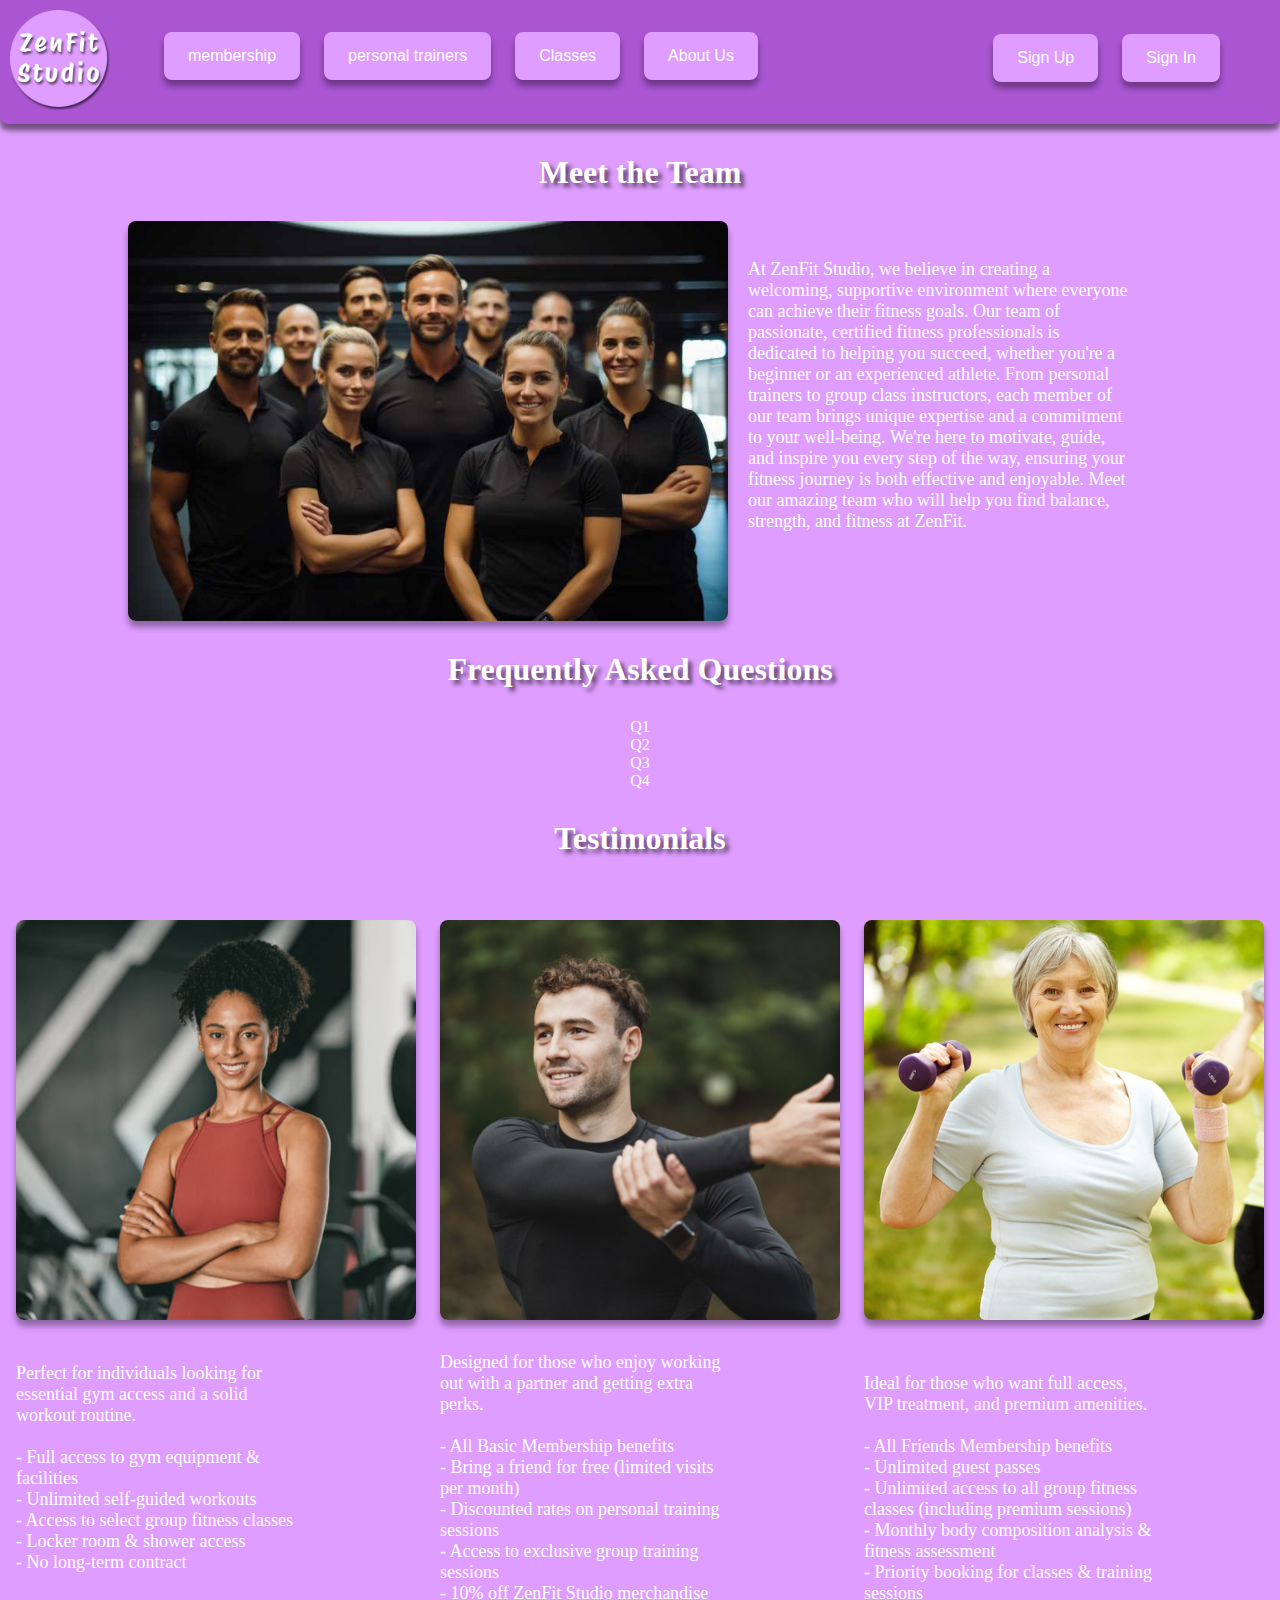
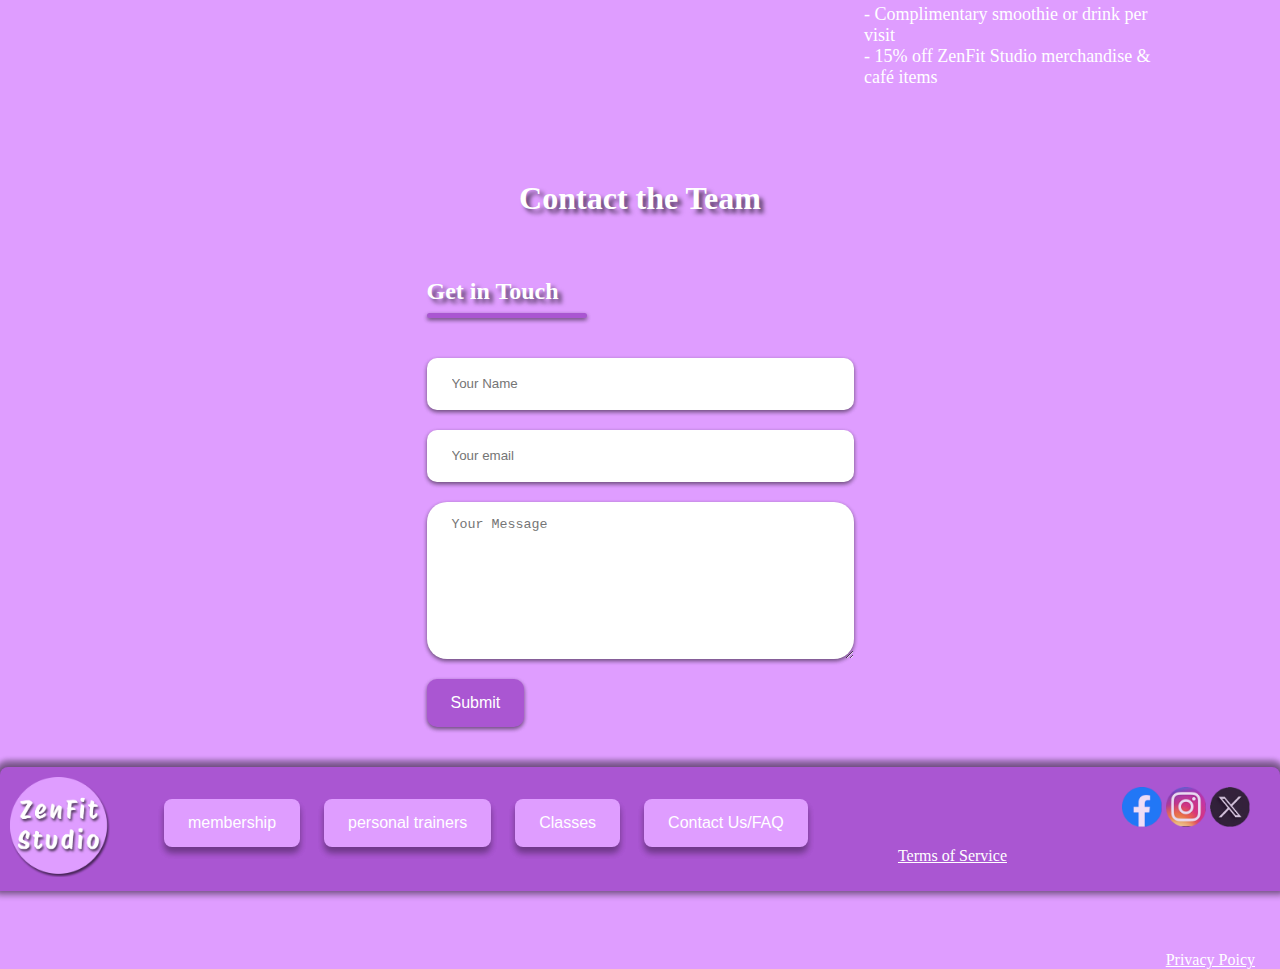
<file: pages.html/about-us.html>
<!DOCTYPE html>
<html lang="en">
<head>
    <meta charset="UTF-8">
    <meta name="viewport" content="width=device-width, initial-scale=1.0">
    <title>About Us</title>
    <link href="../styles/core-style.css" rel="stylesheet"  type="text/css">
    <link href="../styles/about-us.css" rel="stylesheet" type="text/css">
    <script src="../scripts/sign-up.js"></script>
</head>
<body>
    <header>
        <nav>
            <ul>
                <li><a href="index.html"><img class="logo" src="../images/ZenFit-Logo.png" alt="ZenFitStudio" width="100px"></li></a>
                <li><a href="membership.html"><button class="button button1">membership</button></a></li>
                <li><a href="personal-trainers.html"><button class="button button2">personal trainers</button></a></li>
                <li><a href="classes.html"><button class="button button3">Classes</button></a></li>
                <li><a href="about-us.html"><button class="button button4">About Us</button></a></li>
            </ul> 
            <ul style="float:right; margin-top: -80px;">
                <li><button class="button button5" onclick="openPopup1()">Sign Up</button></li>
                <li><button class="button button6" onclick="openPopup2()">Sign In</button></li>
        </ul>
    </nav>
</header>
<div class="container1">
    <div class="popup1" id="popup">
        <div class="close-btn1" onclick="closePopup1()">&times;</div>
            <div class="signup-box">
                <h1 class="title">Sign Up </h1>
                <form class="form">
                    <table class="table">
                        <tr class="trow">
                            <td><div class="row"><label for="first name">First Name</label>
                                <input type="text" placeholder="First Name">
                            </div></td>
                            <td><div class="row"><label for="last name">Last Name</label>
                                <input type="text" placeholder="Last Name">
                            </div></td>
                        </tr>
                        <tr>
                            <td><div class="row">
                                <label for="last name">User Name</label>
                                <input type="text" placeholder="User Name">
                            </div></td>
                            <td><div class="row">
                                <label for="email">Email</label>
                                <input type="text" placeholder="Email">
                            </div></td>
                        </tr>
                        <tr>
                            <td><div class="row">
                                <label for="password">Password</label>
                    <input type="text" placeholder="Password">
                            </div></td>
                            <td><div class="row">
                                <label for="password">Confirm Password</label>
                                <input type="text" placeholder="Confirm Password">
                            </div></td>
                        </tr>
                    </table>   
                </form>
                <input class="button-up" type="button" value="Submit">
                <p class="sign-in">Already have an account? <a onclick="closePopup1()" href="sign-in.html">Sign in</a> here</p>
            </div>
    </div>
</div>
<div class="container2">
    <div class="popup2" id="popup2">
        <div class="close-btn2" onclick="closePopup2()">&times;</div>
        <div class="signup-box1">
            <h1 class="title1">Sign In</h1>
            <form class="form1">
                <table class="table1">
                    <tr>
                        <td><div class="row1">
                            <label for="last name">User Name</label>
                            <input type="text" placeholder="User Name">
                        </div></td>
                        <td><div class="row1">
                            <label for="password">Password</label>
                            <input type="text" placeholder="Password">
                        </div></td>
                    </tr>
                </table>   
            </form>
            <input class="button-in" type="button" value="Submit">
            <p class="sign-in">Don't have an account? <a href="sign-up.html">Sign Up</a> here</p>
        </div>
    </div>
</div>

    </header>

    <h1 class="heading">Meet the Team</h1>
    <section class="meet">
        <div><img src="../images/gymteam.jpeg" alt="Team Members" width="600" class="pic"></div>
        <div class="meet-writing"><p>
            At ZenFit Studio, we believe in creating a welcoming, supportive environment where everyone can achieve their fitness goals. Our team of passionate,
            certified fitness professionals is dedicated to helping you succeed, whether you're a beginner or an experienced athlete.
            From personal trainers to group class instructors, each member of our team brings unique expertise and a commitment to your well-being.
            We're here to motivate, guide, and inspire you every step of the way, ensuring your fitness journey is both effective and enjoyable. Meet our amazing team who will help you find balance, strength, and fitness at ZenFit.
        </p></div>
    </section>
    <h1 class="heading">Frequently Asked Questions</h1>
        <p class="faq">
            Q1<br>
            Q2<br>
            Q3<br>
            Q4<br>
        </p>
    
    <h1 class="heading">Testimonials</h1>
    <section class="bigbox">
        <table>
            <tr>
                <td><div class="box"><img src="../images/testimonial1.png" alt="basic-membership" width="400" class="pic"></div></td>
                <td><div class="box"><img src="../images/testimonial2.png" alt="friends-membership" width="400" class="pic"></div></td>
                <td><div class="box"><img src="../images/testimonial3.png" alt="premium-membership" width="400" class="pic"></div></td>
            </tr>
            <tr>
                <td><div class="box box-text"><p>Perfect for individuals looking for essential gym access and a solid workout routine. <br>
                    <br>
                     - Full access to gym equipment & facilities<br>
                     - Unlimited self-guided workouts<br>
                     - Access to select group fitness classes<br>
                     - Locker room & shower access<br>
                     - No long-term contract<br>
                     <br>
                     <br>
                     <br>
                     <br>
                     <br>
                     <br>
                    </p></div></td>
                <td><div class="box box-text"><p>Designed for those who enjoy working out with a partner and getting extra perks. <br>
                    <br>
                     - All Basic Membership benefits<br>
                     - Bring a friend for free (limited visits per month)<br>
                     - Discounted rates on personal training sessions<br>
                     - Access to exclusive group training sessions<br>
                     - 10% off ZenFit Studio merchandise<br>
                     <br>
                     <br>
                     <br>
                     <br>
                     <br>
                    </p></div></td>
                <td><div class="box box-text"><p>
                    Ideal for those who want full access, VIP treatment, and premium amenities. <br>
                    <br>
                    - All Friends Membership benefits<br>
                    - Unlimited guest passes<br>
                    - Unlimited access to all group fitness classes (including premium sessions)<br>
                    - Monthly body composition analysis & fitness assessment<br>
                    - Priority booking for classes & training sessions<br>
                    - Complimentary smoothie or drink per visit<br>
                    - 15% off ZenFit Studio merchandise & café items<br>
                    </p></div></td>
            </tr>
        </table>
    </section>
    <h1 class="heading">Contact the Team</h1>
    <div class="contact-container">
        <form action="" class="contact-left">
            <div class="contact-left-title">
                <h2>Get in Touch</h2>
                <hr>
            </div>
            <input type="text" name="name" placeholder="Your Name" class="contact-input" required>
            <input type="email" name="email" placeholder="Your email" class="contact-input" required>
            <textarea name="message" placeholder="Your Message" class="contact-input" required></textarea>
            <button type="submit">Submit</button>
        </form>
        <div class="contact-right">

        </div>
    </div>
    <footer>
        <ul class="icon">
            <li><img src="../images/f-icon.png" alt="facebook" width="40px"></li>
            <li><img src="../images/i-icon.png" alt="instagram" width="40px"></li>
            <li><img src="../images/x-icon.png" alt="x" width="40px"></li>
        </ul>
        <div class="fbuttons">
            <ul>
                <li><a href="index.html"><img class="logo" src="../images/ZenFit-Logo.png" alt="ZenFitStudio" width="100px"></li></a>
                <li><a href="membership.html"><button class="button button1">membership</button></a></li>
                <li><a href="personal-trainers.html"><button class="button button2">personal trainers</button></a></li>
                <li><a href="classes.html"><button class="button button3">Classes</button></a></li>
                <li><a href="about-us.html"><button class="button button4">Contact Us/FAQ</button></a></li>
                <li class="terms"><a href="terms-policy.html">Terms of Service</a></li>
                <li class="terms"><a href="terms-policy.html">Privacy Poicy</a></li>
            </ul> 
        </div> 
    </footer>
</html>
</file>
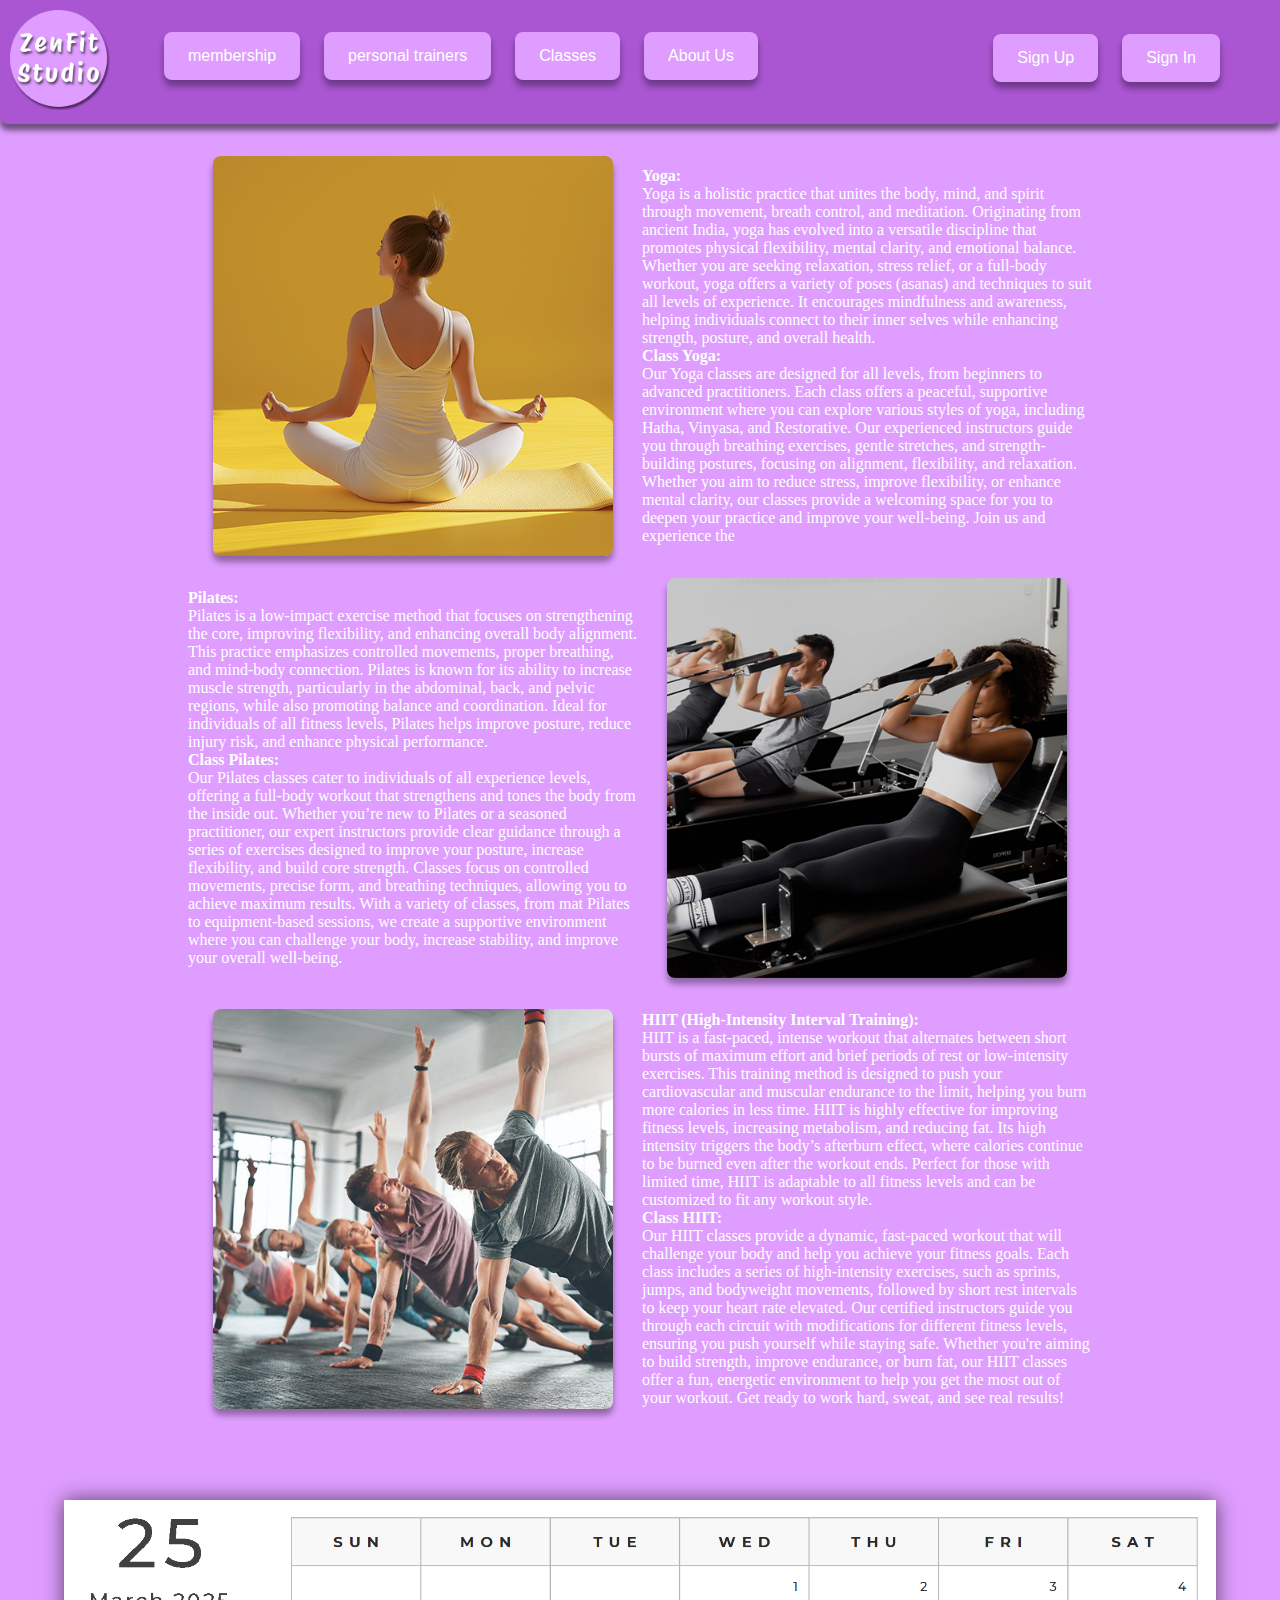
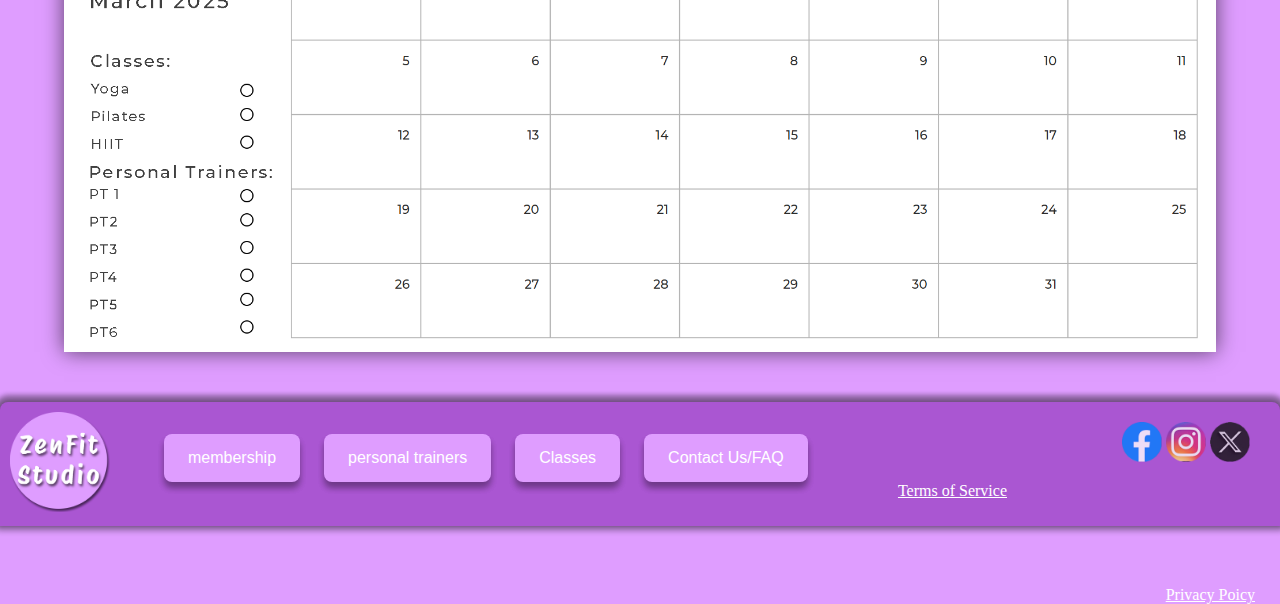
<file: pages.html/classes.html>
<!DOCTYPE html>
<html lang="en">
<head>
    <meta charset="UTF-8">
    <meta name="viewport" content="width=device-width, initial-scale=1.0">
    <title>Classes</title>
    <link href="../styles/core-style.css" rel="stylesheet"  type="text/css">
    <link href="../styles/classes.css" rel="stylesheet"  type="text/css">
    <script src="../scripts/sign-up.js"></script>
</head>
<body>
    <header>
        <nav>
            <ul>
                <li><a href="index.html"><img class="logo" src="../images/ZenFit-Logo.png" alt="ZenFitStudio" width="100px"></li></a>
                <li><a href="membership.html"><button class="button button1">membership</button></a></li>
                <li><a href="personal-trainers.html"><button class="button button2">personal trainers</button></a></li>
                <li><a href="classes.html"><button class="button button3">Classes</button></a></li>
                <li><a href="about-us.html"><button class="button button4">About Us</button></a></li>
            </ul> 
            <ul style="float:right; margin-top: -80px;">
                <li><button class="button button5" onclick="openPopup1()">Sign Up</button></li>
                <li><button class="button button6" onclick="openPopup2()">Sign In</button></li>
        </ul>
    </nav>
</header>
<div class="container1">
    <div class="popup1" id="popup">
        <div class="close-btn1" onclick="closePopup1()">&times;</div>
            <div class="signup-box">
                <h1 class="title">Sign Up </h1>
                <form class="form">
                    <table class="table">
                        <tr class="trow">
                            <td><div class="row"><label for="first name">First Name</label>
                                <input type="text" placeholder="First Name">
                            </div></td>
                            <td><div class="row"><label for="last name">Last Name</label>
                                <input type="text" placeholder="Last Name">
                            </div></td>
                        </tr>
                        <tr>
                            <td><div class="row">
                                <label for="last name">User Name</label>
                                <input type="text" placeholder="User Name">
                            </div></td>
                            <td><div class="row">
                                <label for="email">Email</label>
                                <input type="text" placeholder="Email">
                            </div></td>
                        </tr>
                        <tr>
                            <td><div class="row">
                                <label for="password">Password</label>
                    <input type="text" placeholder="Password">
                            </div></td>
                            <td><div class="row">
                                <label for="password">Confirm Password</label>
                                <input type="text" placeholder="Confirm Password">
                            </div></td>
                        </tr>
                    </table>   
                </form>
                <input class="button-up" type="button" value="Submit">
                <p class="sign-in">Already have an account? <a onclick="closePopup1()" href="sign-in.html">Sign in</a> here</p>
            </div>
    </div>
</div>
<div class="container2">
    <div class="popup2" id="popup2">
        <div class="close-btn2" onclick="closePopup2()">&times;</div>
        <div class="signup-box1">
            <h1 class="title1">Sign In</h1>
            <form class="form1">
                <table class="table1">
                    <tr>
                        <td><div class="row1">
                            <label for="last name">User Name</label>
                            <input type="text" placeholder="User Name">
                        </div></td>
                        <td><div class="row1">
                            <label for="password">Password</label>
                            <input type="text" placeholder="Password">
                        </div></td>
                    </tr>
                </table>   
            </form>
            <input class="button-in" type="button" value="Submit">
            <p class="sign-in">Don't have an account? <a href="sign-up.html">Sign Up</a> here</p>
        </div>
    </div>
</div>

    </header>
    <table class="table">
        <tr class="yoga">
            <td><div><img src="../images/yoga.png" alt="yoga" width="400px" class="pic"></div></td>
            <td><div class="container" width="400"><p><strong>Yoga:</strong><br>
                Yoga is a holistic practice that unites the body, mind, and spirit through movement, breath control, and meditation. Originating from ancient India, yoga has evolved into a versatile discipline that promotes physical flexibility, mental clarity, and emotional balance. Whether you are seeking relaxation, stress relief, or a full-body workout, yoga offers a variety of poses (asanas) and techniques to suit all levels of experience. It encourages mindfulness and awareness, helping individuals connect to their inner selves while enhancing strength, posture, and overall health. <br>
                <strong>Class Yoga:</strong><br>
                Our Yoga classes are designed for all levels, from beginners to advanced practitioners. Each class offers a peaceful, supportive environment where you can explore various styles of yoga, including Hatha, Vinyasa, and Restorative. Our experienced instructors guide you through breathing exercises, gentle stretches, and strength-building postures, focusing on alignment, flexibility, and relaxation. Whether you aim to reduce stress, improve flexibility, or enhance mental clarity, our classes provide a welcoming space for you to deepen your practice and improve your well-being. Join us and experience the
            </p></div></td>
        </tr>
        <tr class="pilates">
            <td><div class="container" width="400"><p><strong>Pilates:</strong><br>
                Pilates is a low-impact exercise method that focuses on strengthening the core, improving flexibility, and enhancing overall body alignment. This practice emphasizes controlled movements, proper breathing, and mind-body connection. Pilates is known for its ability to increase muscle strength, particularly in the abdominal, back, and pelvic regions, while also promoting balance and coordination. Ideal for individuals of all fitness levels, Pilates helps improve posture, reduce injury risk, and enhance physical performance. <br>
                <strong>Class Pilates:</strong><br>
                Our Pilates classes cater to individuals of all experience levels, offering a full-body workout that strengthens and tones the body from the inside out. Whether you’re new to Pilates or a seasoned practitioner, our expert instructors provide clear guidance through a series of exercises designed to improve your posture, increase flexibility, and build core strength. Classes focus on controlled movements, precise form, and breathing techniques, allowing you to achieve maximum results. With a variety of classes, from mat Pilates to equipment-based sessions, we create a supportive environment where you can challenge your body, increase stability, and improve your overall well-being.
            </p></div></td>
            <td><div><img src="../images/pilates.png" alt="pilates" width="400px" class="pic"></div></td>
        </tr>
        <tr class="hiit">
            <td><div><img src="../images/hiit.png" alt="High Intensity Training" width="400px" class="pic"></div></td>
            <td><div class="container" width="400"><p> <strong>HIIT (High-Intensity Interval Training):</strong> <br>
                HIIT is a fast-paced, intense workout that alternates between short bursts of maximum effort and brief periods of rest or low-intensity exercises. This training method is designed to push your cardiovascular and muscular endurance to the limit, helping you burn more calories in less time. HIIT is highly effective for improving fitness levels, increasing metabolism, and reducing fat. Its high intensity triggers the body’s afterburn effect, where calories continue to be burned even after the workout ends. Perfect for those with limited time, HIIT is adaptable to all fitness levels and can be customized to fit any workout style. <br>
                <strong>Class HIIT:</strong> <br>
                Our HIIT classes provide a dynamic, fast-paced workout that will challenge your body and help you achieve your fitness goals. Each class includes a series of high-intensity exercises, such as sprints, jumps, and bodyweight movements, followed by short rest intervals to keep your heart rate elevated. Our certified instructors guide you through each circuit with modifications for different fitness levels, ensuring you push yourself while staying safe. Whether you're aiming to build strength, improve endurance, or burn fat, our HIIT classes offer a fun, energetic environment to help you get the most out of your workout. Get ready to work hard, sweat, and see real results!
            </p></div></td>
        </tr>
    </table>
    <img class="calendar" src="../images/Calendar.png" alt="Booking Calendar">
    <footer>
        <ul class="icon">
            <li><img src="../images/f-icon.png" alt="facebook" width="40px"></li>
            <li><img src="../images/i-icon.png" alt="instagram" width="40px"></li>
            <li><img src="../images/x-icon.png" alt="x" width="40px"></li>
        </ul>
        <div class="fbuttons">
            <ul>
                <li><a href="index.html"><img class="logo" src="../images/ZenFit-Logo.png" alt="ZenFitStudio" width="100px"></li></a>
                <li><a href="membership.html"><button class="button button1">membership</button></a></li>
                <li><a href="personal-trainers.html"><button class="button button2">personal trainers</button></a></li>
                <li><a href="classes.html"><button class="button button3">Classes</button></a></li>
                <li><a href="about-us.html"><button class="button button4">Contact Us/FAQ</button></a></li>
                <li class="terms"><a href="terms-policy.html">Terms of Service</a></li>
                <li class="terms"><a href="terms-policy.html">Privacy Poicy</a></li>
            </ul> 
        </div> 
    </footer>
</html>
</file>
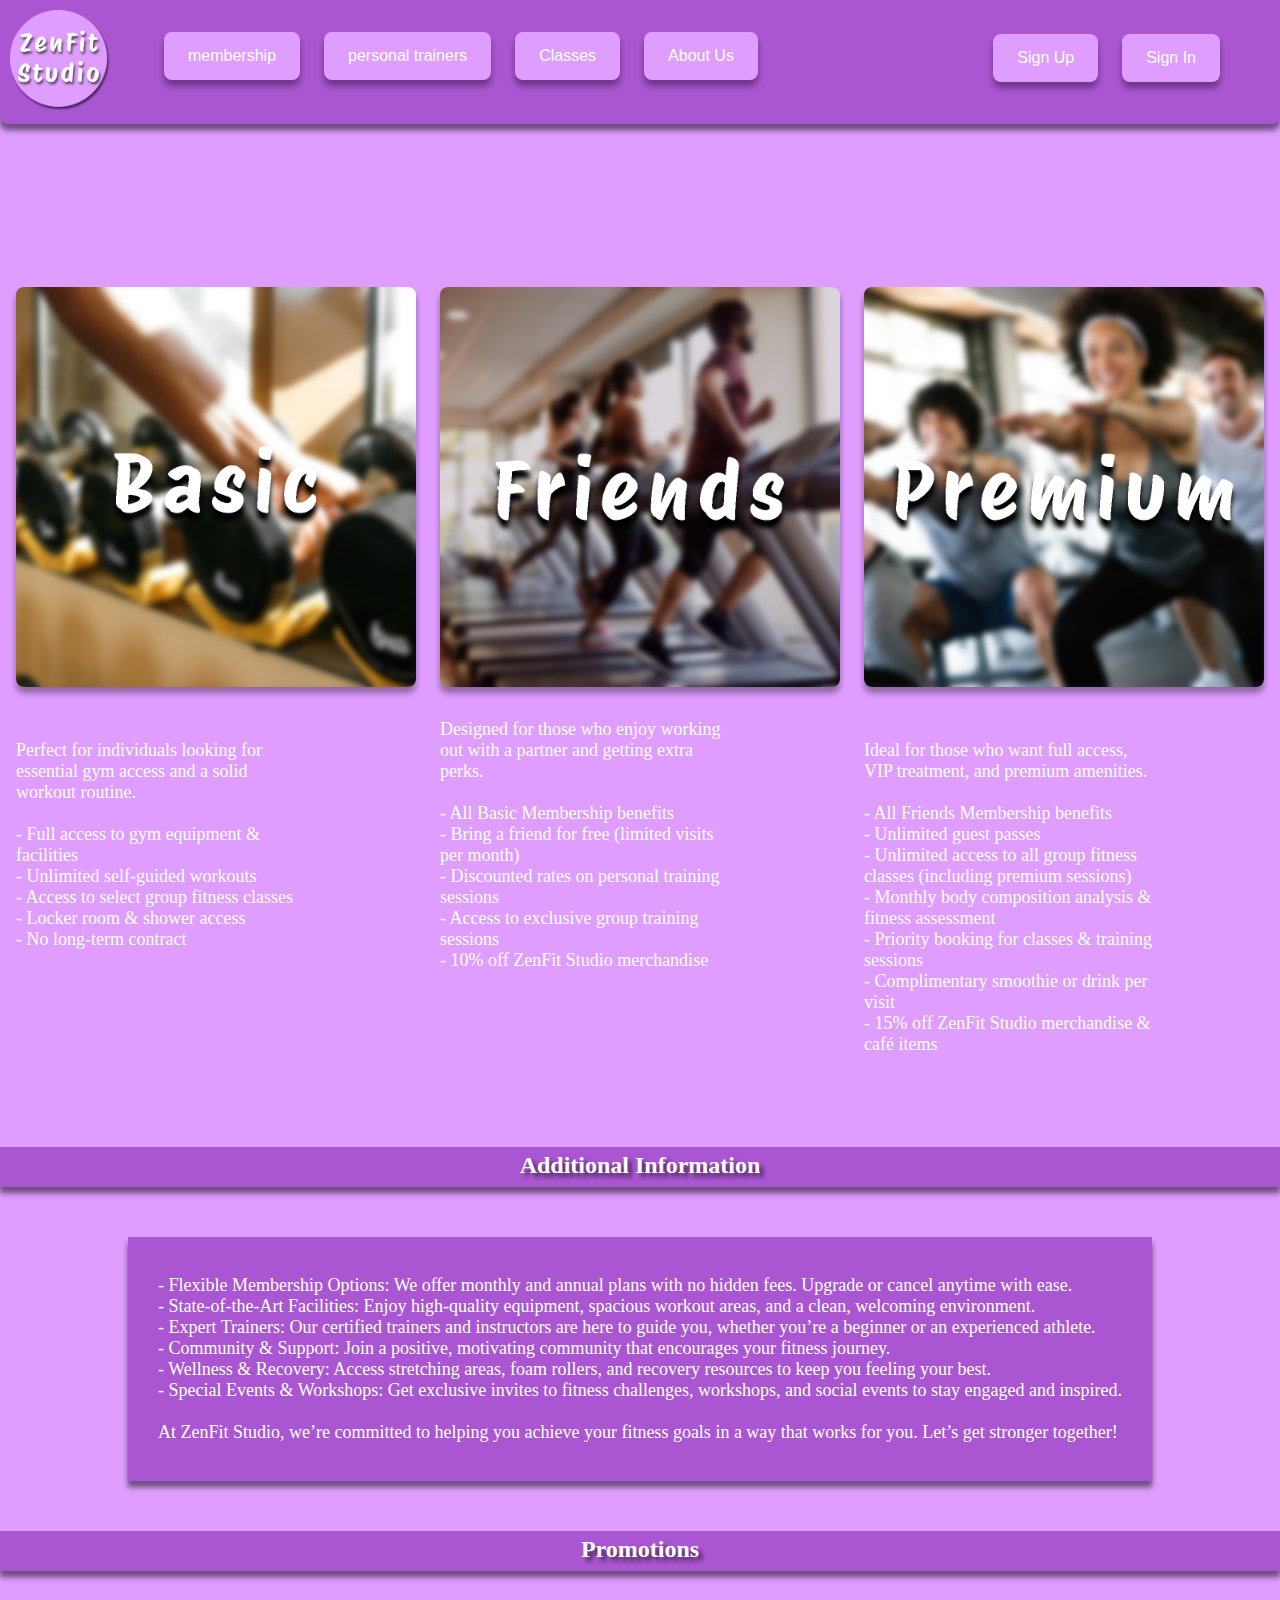
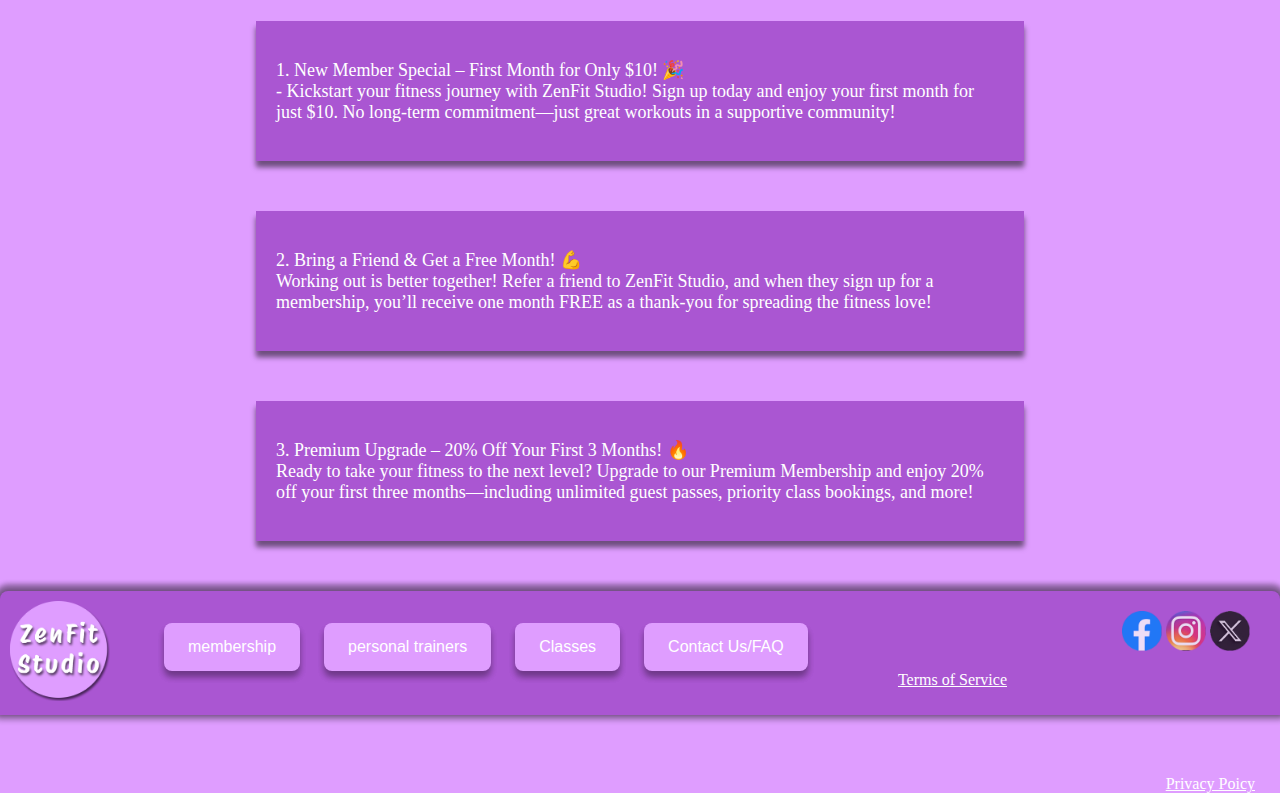
<file: pages.html/membership.html>
<!DOCTYPE html>
<html lang="en">
<head>
    <meta charset="UTF-8">
    <meta name="viewport" content="width=device-width, initial-scale=1.0">
    <title>Membership</title>
    <link href="../styles/core-style.css" rel="stylesheet"  type="text/css">
    <link href="../styles/membership.css" rel="stylesheet"  type="text/css">
    <script src="../scripts/sign-up.js"></script>
</head>
<body>
    <header>
        <nav>
            <ul>
                <li><a href="index.html"><img class="logo" src="../images/ZenFit-Logo.png" alt="ZenFitStudio" width="100px"></li></a>
                <li><a href="membership.html"><button class="button button1">membership</button></a></li>
                <li><a href="personal-trainers.html"><button class="button button2">personal trainers</button></a></li>
                <li><a href="classes.html"><button class="button button3">Classes</button></a></li>
                <li><a href="about-us.html"><button class="button button4">About Us</button></a></li>
            </ul> 
            <ul style="float:right; margin-top: -80px;">
                <li><button class="button button5" onclick="openPopup1()">Sign Up</button></li>
                <li><button class="button button6" onclick="openPopup2()">Sign In</button></li>
        </ul>
    </nav>
</header>
<div class="container1">
    <div class="popup1" id="popup">
        <div class="close-btn1" onclick="closePopup1()">&times;</div>
            <div class="signup-box">
                <h1 class="title">Sign Up </h1>
                <form class="form">
                    <table class="table">
                        <tr class="trow">
                            <td><div class="row"><label for="first name">First Name</label>
                                <input type="text" placeholder="First Name">
                            </div></td>
                            <td><div class="row"><label for="last name">Last Name</label>
                                <input type="text" placeholder="Last Name">
                            </div></td>
                        </tr>
                        <tr>
                            <td><div class="row">
                                <label for="last name">User Name</label>
                                <input type="text" placeholder="User Name">
                            </div></td>
                            <td><div class="row">
                                <label for="email">Email</label>
                                <input type="text" placeholder="Email">
                            </div></td>
                        </tr>
                        <tr>
                            <td><div class="row">
                                <label for="password">Password</label>
                    <input type="text" placeholder="Password">
                            </div></td>
                            <td><div class="row">
                                <label for="password">Confirm Password</label>
                                <input type="text" placeholder="Confirm Password">
                            </div></td>
                        </tr>
                    </table>   
                </form>
                <input class="button-up" type="button" value="Submit">
                <p class="sign-in">Already have an account? <a onclick="closePopup1()" href="sign-in.html">Sign in</a> here</p>
            </div>
    </div>
</div>
<div class="container2">
    <div class="popup2" id="popup2">
        <div class="close-btn2" onclick="closePopup2()">&times;</div>
        <div class="signup-box1">
            <h1 class="title1">Sign In</h1>
            <form class="form1">
                <table class="table1">
                    <tr>
                        <td><div class="row1">
                            <label for="last name">User Name</label>
                            <input type="text" placeholder="User Name">
                        </div></td>
                        <td><div class="row1">
                            <label for="password">Password</label>
                            <input type="text" placeholder="Password">
                        </div></td>
                    </tr>
                </table>   
            </form>
            <input class="button-in" type="button" value="Submit">
            <p class="sign-in">Don't have an account? <a href="sign-up.html">Sign Up</a> here</p>
        </div>
    </div>
</div>

    </header>
        <section class="bigbox">
            <table>
                <tr>
                    <td><div class="box"><img src="../images/basic-membership.png" alt="basic-membership" width="400" class="pic"></div></td>
                    <td><div class="box"><img src="../images/friends-membership.png" alt="friends-membership" width="400" class="pic"></div></td>
                    <td><div class="box"><img src="../images/premium-membership.png" alt="premium-membership" width="400" class="pic"></div></td>
                </tr>
                <tr>
                    <td><div class="box box-text"><p>Perfect for individuals looking for essential gym access and a solid workout routine. <br>
                        <br>
                        - Full access to gym equipment & facilities<br>
                        - Unlimited self-guided workouts<br>
                        - Access to select group fitness classes<br>
                        - Locker room & shower access<br>
                        - No long-term contract
                        <br>
                        <br>
                        <br>
                        <br>
                        <br>
                        <br>
                        </p></div></td>
                    <td><div class="box box-text"><p>Designed for those who enjoy working out with a partner and getting extra perks.<br>
                        <br>
                        - All Basic Membership benefits<br>
                        - Bring a friend for free (limited visits per month)<br>
                        - Discounted rates on personal training sessions<br>
                        - Access to exclusive group training sessions<br>
                        - 10% off ZenFit Studio merchandise
                        <br>
                        <br>
                        <br>
                        <br>
                        <br>
                        <br>
                        </p></div></td>
                    <td><div class="box box-text"><p>
                        Ideal for those who want full access, VIP treatment, and premium amenities.<br>
                        <br>
                        - All Friends Membership benefits<br>
                        - Unlimited guest passes<br>
                        - Unlimited access to all group fitness classes (including premium sessions)<br>
                        - Monthly body composition analysis & fitness assessment<br>
                        - Priority booking for classes & training sessions<br>
                        - Complimentary smoothie or drink per visit<br>
                        - 15% off ZenFit Studio merchandise & café items<br>
                        </p></div></td>
                </tr>
            </table>
        </section>
    <div class="banner1">
            <H2 class="heading1">Additional Information</H2>
    </div>
    <section>
        <div class="container1">
            <p class="container1-text">
                - Flexible Membership Options: We offer monthly and annual plans with no hidden fees. Upgrade or cancel anytime with ease. <br>
                - State-of-the-Art Facilities: Enjoy high-quality equipment, spacious workout areas, and a clean, welcoming environment.<br>
                - Expert Trainers: Our certified trainers and instructors are here to guide you, whether you’re a beginner or an experienced athlete.<br>
                - Community & Support: Join a positive, motivating community that encourages your fitness journey.<br>
                - Wellness & Recovery: Access stretching areas, foam rollers, and recovery resources to keep you feeling your best.<br>
                - Special Events & Workshops: Get exclusive invites to fitness challenges, workshops, and social events to stay engaged and inspired.<br>
                <br>
                At ZenFit Studio, we’re committed to helping you achieve your fitness goals in a way that works for you. Let’s get stronger together!
            </p>
        </div>
    </section>
    <div class="banner2">
        <H2 class="heading2">Promotions</H2>
    </div>
    <section>
        <div class="container2">
            <p class="container2-text">
                1. New Member Special – First Month for Only $10! 🎉<br>
                - Kickstart your fitness journey with ZenFit Studio! Sign up today and enjoy your first month for just $10. No long-term commitment—just great workouts in a supportive community!
            </p>
        </div>
        <div class="container2">
            <p class="container2-text">
                2. Bring a Friend & Get a Free Month! 💪<br>
                Working out is better together! Refer a friend to ZenFit Studio, and when they sign up for a membership, you’ll receive one month FREE as a thank-you for spreading the fitness love!
            </p>
        </div>
        <div class="container2">
            <p class="container2-text">
                3. Premium Upgrade – 20% Off Your First 3 Months! 🔥<br>
                Ready to take your fitness to the next level? Upgrade to our Premium Membership and enjoy 20% off your first three months—including unlimited guest passes, priority class bookings, and more!
            </p>
        </div>
    </section>

    <footer>
        <ul class="icon">
            <li><img src="../images/f-icon.png" alt="facebook" width="40px"></li>
            <li><img src="../images/i-icon.png" alt="instagram" width="40px"></li>
            <li><img src="../images/x-icon.png" alt="x" width="40px"></li>
        </ul>
        <div class="fbuttons">
            <ul>
                <li><a href="index.html"><img class="logo" src="../images/ZenFit-Logo.png" alt="ZenFitStudio" width="100px"></li></a>
                <li><a href="membership.html"><button class="button button1">membership</button></a></li>
                <li><a href="personal-trainers.html"><button class="button button2">personal trainers</button></a></li>
                <li><a href="classes.html"><button class="button button3">Classes</button></a></li>
                <li><a href="about-us.html"><button class="button button4">Contact Us/FAQ</button></a></li>
                <li class="terms"><a href="terms-policy.html">Terms of Service</a></li>
                <li class="terms"><a href="terms-policy.html">Privacy Poicy</a></li>
            </ul> 
        </div> 
    </footer>
</body>
</html>
</file>
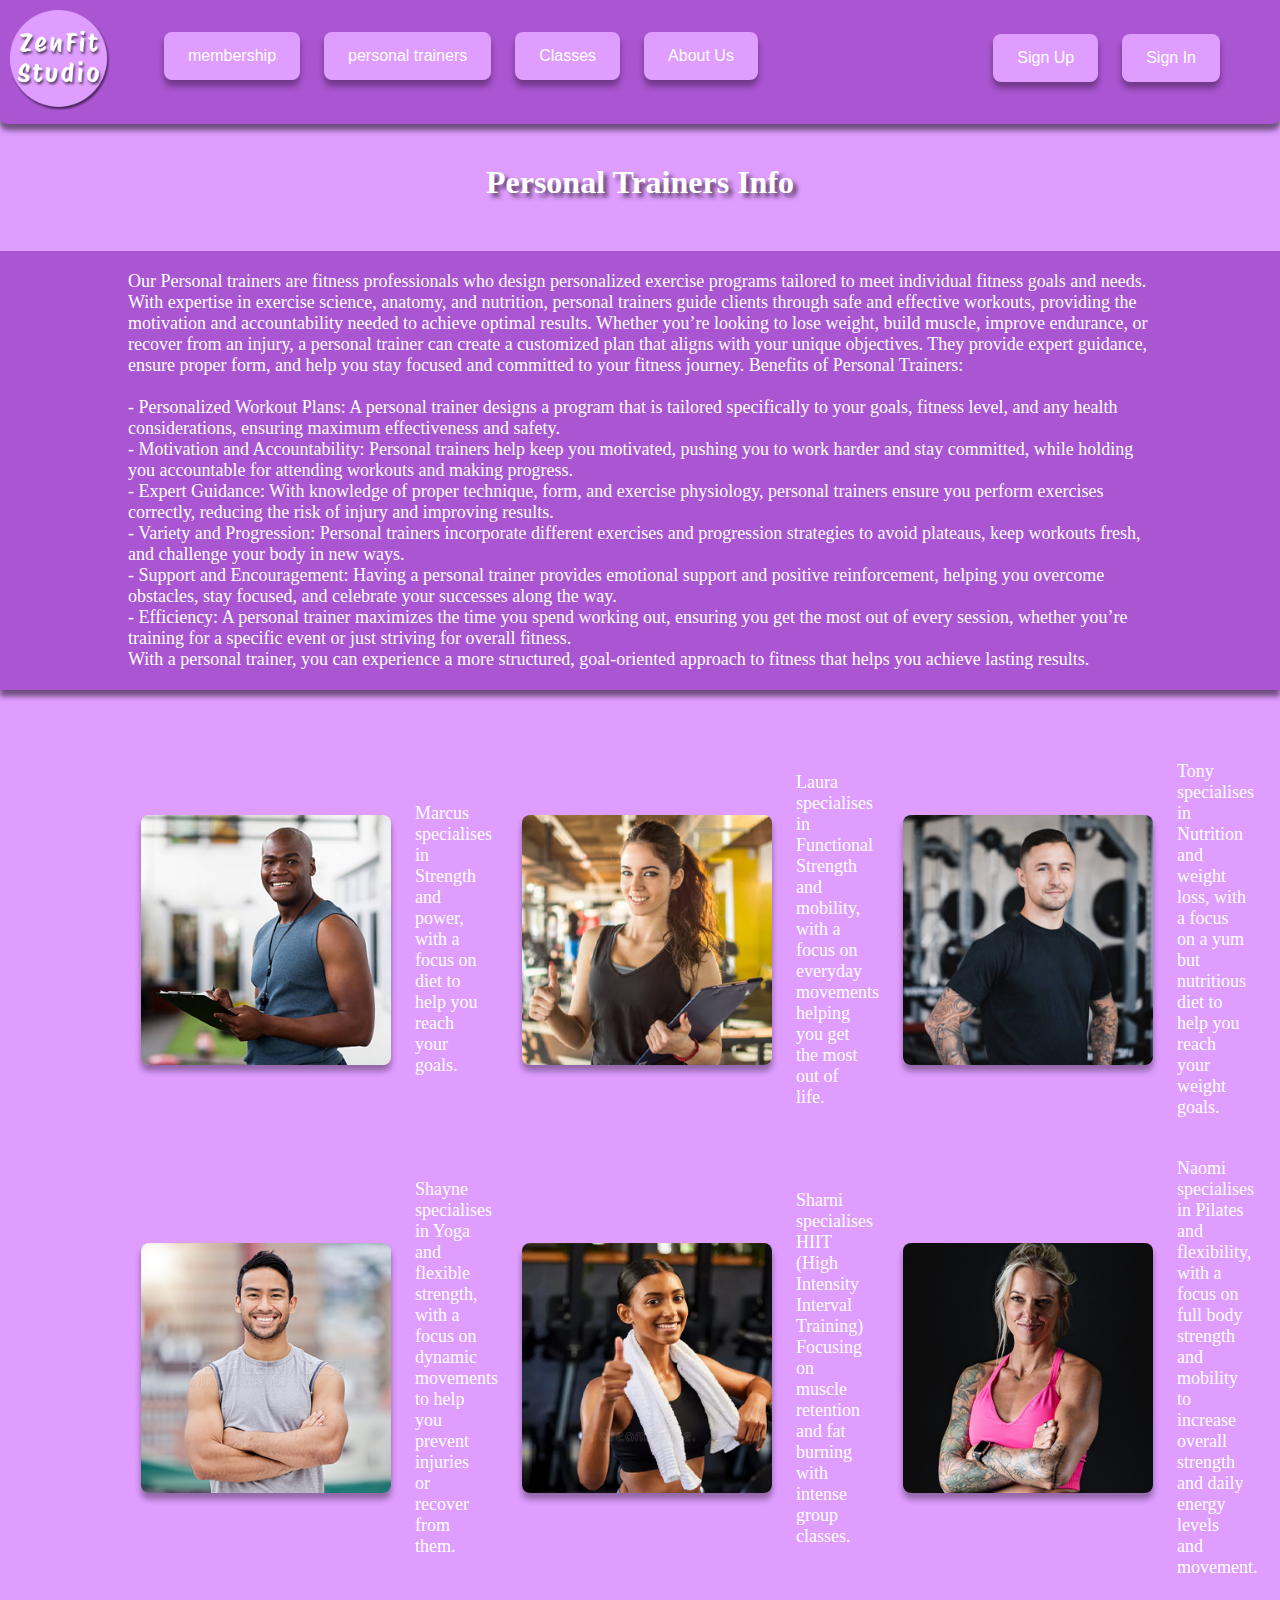
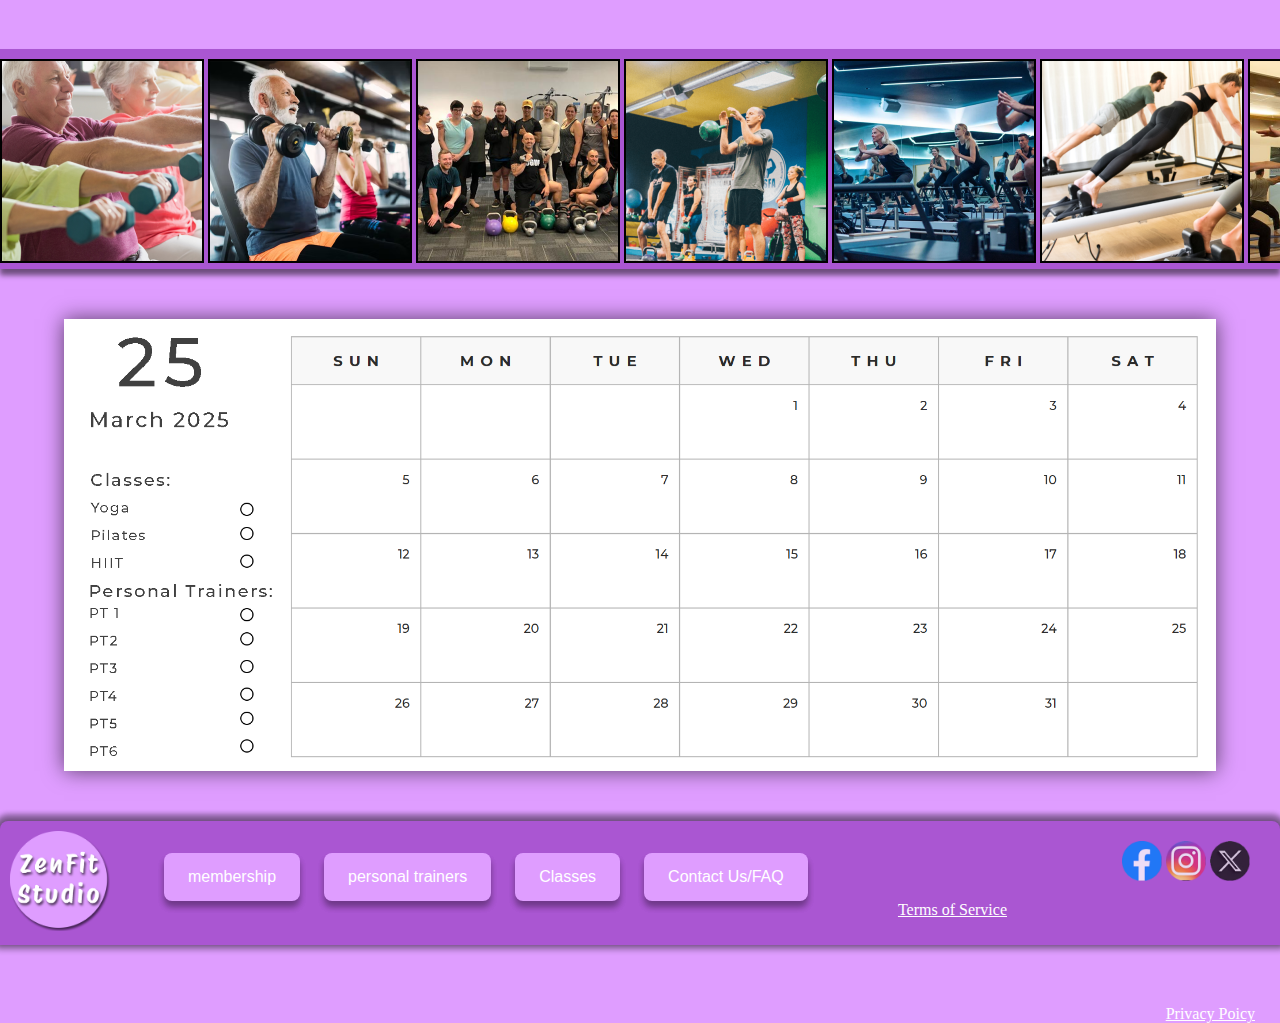
<file: pages.html/personal-trainers.html>
<!DOCTYPE html>
<html lang="en">
<head>
    <meta charset="UTF-8">
    <meta name="viewport" content="width=device-width, initial-scale=1.0">
    <title>Personal Trainers</title>
    <link href="../styles/core-style.css" rel="stylesheet"  type="text/css">
    <link href="../styles/personal-trainers.css" rel="stylesheet"  type="text/css">
    <script src="../scripts/sign-up.js"></script>
</head>
<body>
    <header>
        <nav>
            <ul>
                <li><a href="index.html"><img class="logo" src="../images/ZenFit-Logo.png" alt="ZenFitStudio" width="100px"></li></a>
                <li><a href="membership.html"><button class="button button1">membership</button></a></li>
                <li><a href="personal-trainers.html"><button class="button button2">personal trainers</button></a></li>
                <li><a href="classes.html"><button class="button button3">Classes</button></a></li>
                <li><a href="about-us.html"><button class="button button4">About Us</button></a></li>
            </ul> 
            <ul style="float:right; margin-top: -80px;">
                <li><button class="button button5" onclick="openPopup1()">Sign Up</button></li>
                <li><button class="button button6" onclick="openPopup2()">Sign In</button></li>
        </ul>
    </nav>
</header>
<div class="container1">
    <div class="popup1" id="popup">
        <div class="close-btn1" onclick="closePopup1()">&times;</div>
            <div class="signup-box">
                <h1 class="title">Sign Up </h1>
                <form class="form">
                    <table class="table">
                        <tr class="trow">
                            <td><div class="row"><label for="first name">First Name</label>
                                <input type="text" placeholder="First Name">
                            </div></td>
                            <td><div class="row"><label for="last name">Last Name</label>
                                <input type="text" placeholder="Last Name">
                            </div></td>
                        </tr>
                        <tr>
                            <td><div class="row">
                                <label for="last name">User Name</label>
                                <input type="text" placeholder="User Name">
                            </div></td>
                            <td><div class="row">
                                <label for="email">Email</label>
                                <input type="text" placeholder="Email">
                            </div></td>
                        </tr>
                        <tr>
                            <td><div class="row">
                                <label for="password">Password</label>
                    <input type="text" placeholder="Password">
                            </div></td>
                            <td><div class="row">
                                <label for="password">Confirm Password</label>
                                <input type="text" placeholder="Confirm Password">
                            </div></td>
                        </tr>
                    </table>   
                </form>
                <input class="button-up" type="button" value="Submit">
                <p class="sign-in">Already have an account? <a onclick="closePopup1()" href="sign-in.html">Sign in</a> here</p>
            </div>
    </div>
</div>

<div class="container2">
    <div class="popup2" id="popup2">
        <div class="close-btn2" onclick="closePopup2()">&times;</div>
        <div class="signup-box1">
            <h1 class="title1">Sign In</h1>
            <form class="form1">
                <table class="table1">
                    <tr>
                        <td><div class="row1">
                            <label for="last name">User Name</label>
                            <input type="text" placeholder="User Name">
                        </div></td>
                        <td><div class="row1">
                            <label for="password">Password</label>
                            <input type="text" placeholder="Password">
                        </div></td>
                    </tr>
                </table>   
            </form>
            <input class="button-in" type="button" value="Submit">
            <p class="sign-in">Don't have an account? <a href="sign-up.html">Sign Up</a> here</p>
        </div>
    </div>
</div>
    </header>
    <h1 class="heading">Personal Trainers Info</h1>
    <div class="container">
        <p class="container-text">
            Our Personal trainers are fitness professionals who design personalized exercise programs tailored to meet individual fitness goals and needs. With expertise in exercise science, anatomy, and nutrition, personal trainers guide clients through safe and effective workouts, providing the motivation and accountability needed to achieve optimal results. Whether you’re looking to lose weight, build muscle, improve endurance, or recover from an injury, a personal trainer can create a customized plan that aligns with your unique objectives. They provide expert guidance, ensure proper form, and help you stay focused and committed to your fitness journey.
            Benefits of Personal Trainers: <br>
            <br>
            - Personalized Workout Plans: A personal trainer designs a program that is tailored specifically to your goals, fitness level, and any health considerations, ensuring maximum effectiveness and safety.<br>
            - Motivation and Accountability: Personal trainers help keep you motivated, pushing you to work harder and stay committed, while holding you accountable for attending workouts and making progress.<br>
            - Expert Guidance: With knowledge of proper technique, form, and exercise physiology, personal trainers ensure you perform exercises correctly, reducing the risk of injury and improving results.<br>
            - Variety and Progression: Personal trainers incorporate different exercises and progression strategies to avoid plateaus, keep workouts fresh, and challenge your body in new ways.<br>
            - Support and Encouragement: Having a personal trainer provides emotional support and positive reinforcement, helping you overcome obstacles, stay focused, and celebrate your successes along the way.<br>
            - Efficiency: A personal trainer maximizes the time you spend working out, ensuring you get the most out of every session, whether you’re training for a specific event or just striving for overall fitness.<br>
            With a personal trainer, you can experience a more structured, goal-oriented approach to fitness that helps you achieve lasting results.
        </p>
    </div>
    <section class="bigbox">
        <table>
            <tr>
                <td><div class="box"><img src="../images/pt1.png" alt="personal trainer" width="250" class="pt"></div></td>
                <td><div class="box box-text"><p>Marcus specialises in Strength and power, with a focus on diet to help you reach your goals.</p></div></td>
                <td><div class="box"><img src="../images/pt2.png" alt="personal trainer" width="250" class="pt"></div></td>
                <td><div class="box box-text"><p>Laura specialises in Functional Strength and mobility, with a focus on everyday movements helping you get the most out of life.</p></div></td>
                <td><div class="box"><img src="../images/pt3.png" alt="personal trainer" width="250" class="pt"></div></td>
                <td><div class="box box-text"><p>Tony specialises in Nutrition and weight loss, with a focus on a yum but nutritious diet to help you reach your weight goals.</p></div>
            </tr>
            <tr>
                <td><div class="box"><img src="../images/pt4.png" alt="personal trainer" width="250" class="pt"></div></td>
                <td><div class="box box-text"><p>Shayne specialises in Yoga and flexible strength, with a focus on dynamic movements to help you  prevent injuries or recover from them.</p></div></td>
                <td><div class="box"><img src="../images/pt5.png" alt="personal trainer" width="250" class="pt"></div></td>
                <td><div class="box box-text"><p>Sharni specialises HIIT (High Intensity Interval Training) Focusing on muscle retention and fat burning with intense group classes.</p></div></td>
                <td><div class="box"><img src="../images/pt6.png" alt="personal trainer" width="250" class="pt"></div></td>
                <td><div class="box box-text"><p>Naomi specialises in Pilates and flexibility, with a focus on full body strength and mobility to increase overall strength and daily energy levels and movement.</p></div></td>
            </tr>
        </table>         
    </section>
    <section class="banner">
        <div class="bimages">
            <ul>
                <div class="bimages-slide">
                    <li><img src="../images/B1.png" alt="bannerimage" width="200"></li>
                    <li><img src="../images/b2.png" alt="bannerimage" width="200"></li>
                    <li><img src="../images/b3.png" alt="bannerimage" width="200"></li>
                    <li><img src="../images/b4.png" alt="bannerimage" width="200"></li>
                    <li><img src="../images/b5.png" alt="bannerimage" width="200"></li>
                    <li><img src="../images/b6.png" alt="bannerimage" width="200"></li>
                    <li><img src="../images/b7.png" alt="bannerimage" width="200"></li>
                    <li><img src="../images/b8.png" alt="bannerimage" width="200"></li>
                    <li><img src="../images/b9.bmp" alt="bannerimage" width="200"></li>
                    <li><img src="../images/b10.png" alt="bannerimage" width="200"></li>
                    <li><img src="../images/b11.png" alt="bannerimage" width="200"></li>
                    <li><img src="../images/b12.png" alt="bannerimage" width="200"></li>
                    <li><img src="../images/b13.png" alt="bannerimage" width="200"></li>
                    <li><img src="../images/b14.png" alt="bannerimage" width="200"></li>
                    <li><img src="../images/b15.png" alt="bannerimage" width="200"></li>
                </div>
                <div class="bimages-slide">
                    <li><img src="../images/B1.png" alt="bannerimage" width="200"></li>
                    <li><img src="../images/b2.png" alt="bannerimage" width="200"></li>
                    <li><img src="../images/b3.png" alt="bannerimage" width="200"></li>
                    <li><img src="../images/b4.png" alt="bannerimage" width="200"></li>
                    <li><img src="../images/b5.png" alt="bannerimage" width="200"></li>
                    <li><img src="../images/b6.png" alt="bannerimage" width="200"></li>
                    <li><img src="../images/b7.png" alt="bannerimage" width="200"></li>
                    <li><img src="../images/b8.png" alt="bannerimage" width="200"></li>
                    <li><img src="../images/b9.bmp" alt="bannerimage" width="200"></li>
                    <li><img src="../images/b10.png" alt="bannerimage" width="200"></li>
                    <li><img src="../images/b11.png" alt="bannerimage" width="200"></li>
                    <li><img src="../images/b12.png" alt="bannerimage" width="200"></li>
                    <li><img src="../images/b13.png" alt="bannerimage" width="200"></li>
                    <li><img src="../images/b14.png" alt="bannerimage" width="200"></li>
                    <li><img src="../images/b15.png" alt="bannerimage" width="200"></li>
                </div>
            </ul>
        </div>
    </section>
    <img class="calendar" src="../images/Calendar.png" alt="Booking Calendar">
    <footer>
        <ul class="icon">
            <li><img src="../images/f-icon.png" alt="facebook" width="40px"></li>
            <li><img src="../images/i-icon.png" alt="instagram" width="40px"></li>
            <li><img src="../images/x-icon.png" alt="x" width="40px"></li>
        </ul>
        <div class="fbuttons">
            <ul>
                <li><a href="index.html"><img class="logo" src="../images/ZenFit-Logo.png" alt="ZenFitStudio" width="100px"></li></a>
                <li><a href="membership.html"><button class="button button1">membership</button></a></li>
                <li><a href="personal-trainers.html"><button class="button button2">personal trainers</button></a></li>
                <li><a href="classes.html"><button class="button button3">Classes</button></a></li>
                <li><a href="about-us.html"><button class="button button4">Contact Us/FAQ</button></a></li>
                <li class="terms"><a href="terms-policy.html">Terms of Service</a></li>
                <li class="terms"><a href="terms-policy.html">Privacy Poicy</a></li>
            </ul> 
        </div> 
    </footer>
</html>
</file>
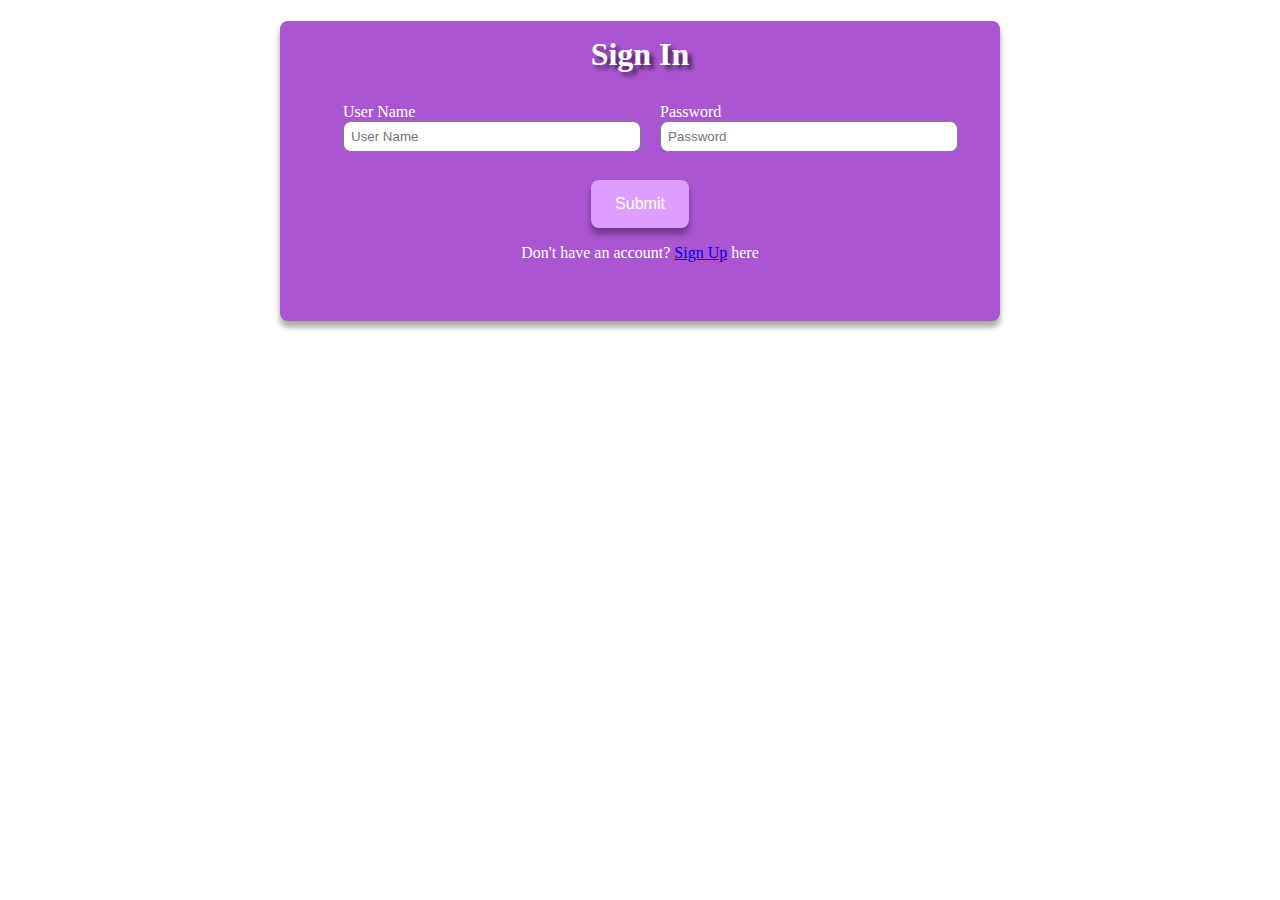
<file: pages.html/sign-in.html>
<!DOCTYPE html>
<html lang="en">
<head>
    <meta charset="UTF-8">
    <meta name="viewport" content="width=device-width, initial-scale=1.0">
    <title>Document</title>
    <link rel="stylesheet" href="../styles/sign-in.css" type="text/css">
</head>
<body>
    <div class="signup-box1">
        <h1 class="title1">Sign In</h1>
        <form class="form1">
            <table class="table1">
                <tr>
                    <td><div class="row1">
                        <label for="last name">User Name</label>
                        <input type="text" placeholder="User Name">
                    </div></td>
                    <td><div class="row1">
                        <label for="password">Password</label>
                        <input type="text" placeholder="Password">
                    </div></td>
                </tr>
            </table>   
        </form>
        <input class="button7" type="button" value="Submit">
        <p class="sign-in">Don't have an account? <a href="sign-up.html">Sign Up</a> here</p>
    </div>
    
</body>
</html>
</file>
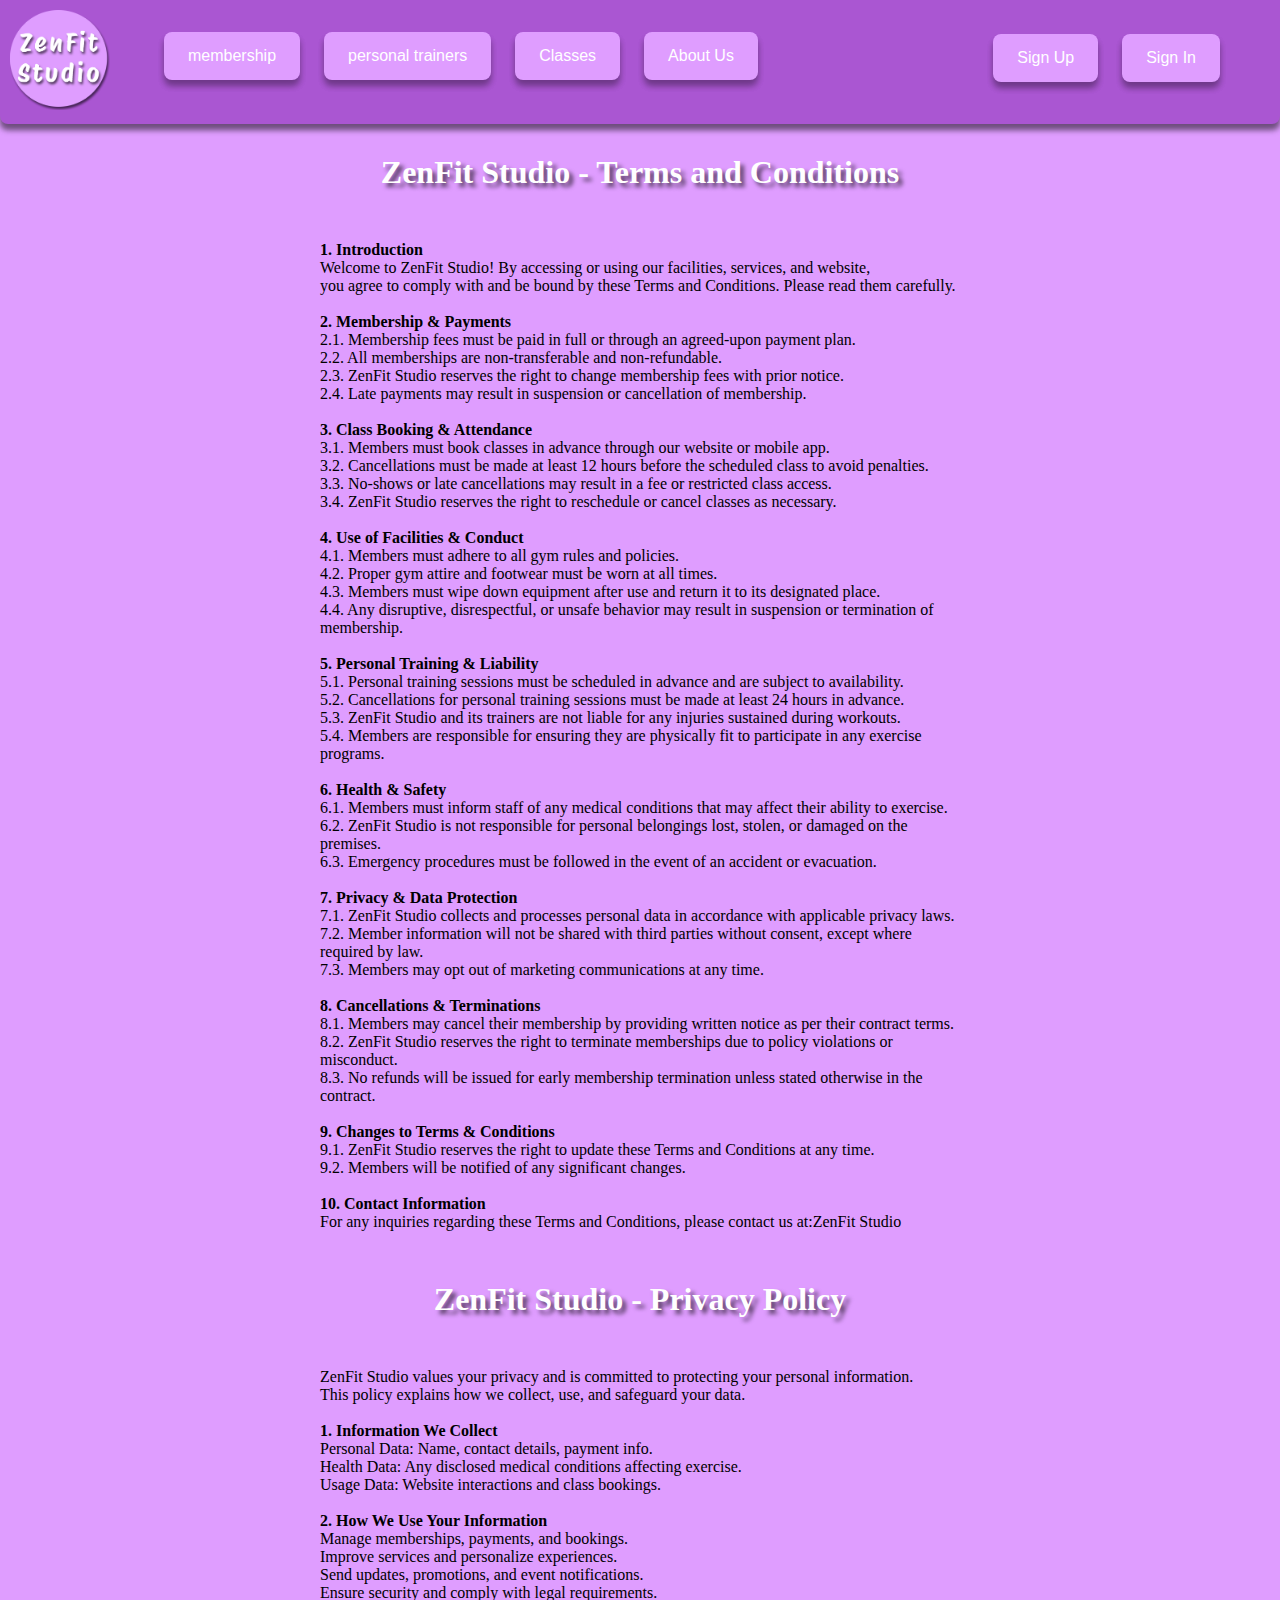
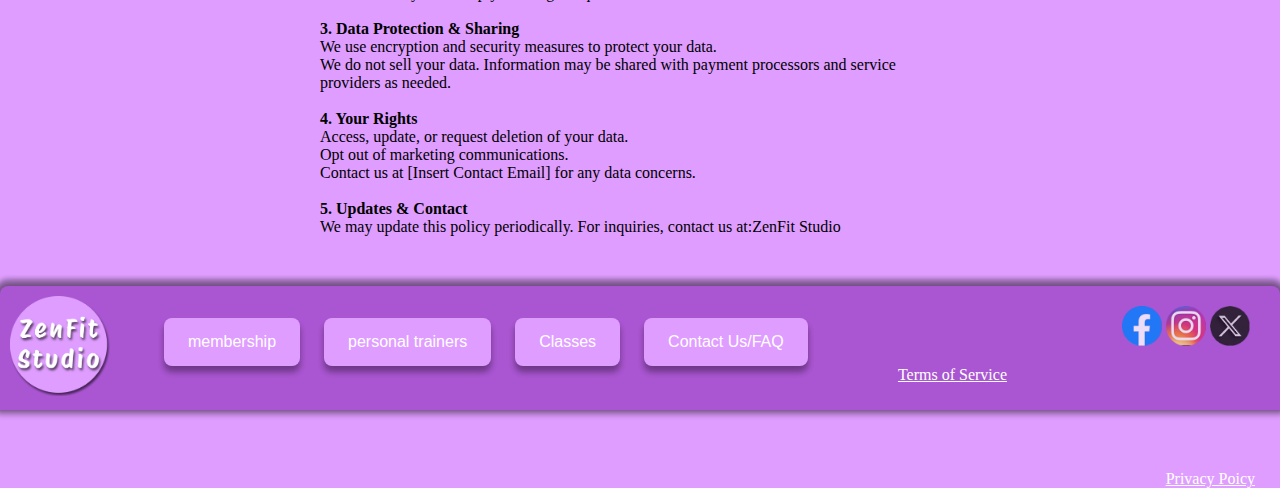
<file: pages.html/terms-policy.html>
<!DOCTYPE html>
<html lang="en">
<head>
    <meta charset="UTF-8">
    <meta name="viewport" content="width=device-width, initial-scale=1.0">
    <title>Terms and Policy</title>
    <link href="../styles/core-style.css" rel="stylesheet"  type="text/css">
    <link href="../styles/terms-policy.css" rel="stylesheet"  type="text/css">
    <script src="../scripts/sign-up.js"></script>
</head>
<body>
    <header>
        <nav>
            <ul>
                <li><a href="index.html"><img class="logo" src="../images/ZenFit-Logo.png" alt="ZenFitStudio" width="100px"></li></a>
                <li><a href="membership.html"><button class="button button1">membership</button></a></li>
                <li><a href="personal-trainers.html"><button class="button button2">personal trainers</button></a></li>
                <li><a href="classes.html"><button class="button button3">Classes</button></a></li>
                <li><a href="about-us.html"><button class="button button4">About Us</button></a></li>
            </ul> 
            <ul style="float:right; margin-top: -80px;">
                <li><button class="button button5" onclick="openPopup1()">Sign Up</button></li>
                <li><button class="button button6" onclick="openPopup2()">Sign In</button></li>
        </ul>
    </nav>
</header>
<div class="container1">
    <div class="popup1" id="popup">
        <div class="close-btn1" onclick="closePopup1()">&times;</div>
            <div class="signup-box">
                <h1 class="title">Sign Up </h1>
                <form class="form">
                    <table class="table">
                        <tr class="trow">
                            <td><div class="row"><label for="first name">First Name</label>
                                <input type="text" placeholder="First Name">
                            </div></td>
                            <td><div class="row"><label for="last name">Last Name</label>
                                <input type="text" placeholder="Last Name">
                            </div></td>
                        </tr>
                        <tr>
                            <td><div class="row">
                                <label for="last name">User Name</label>
                                <input type="text" placeholder="User Name">
                            </div></td>
                            <td><div class="row">
                                <label for="email">Email</label>
                                <input type="text" placeholder="Email">
                            </div></td>
                        </tr>
                        <tr>
                            <td><div class="row">
                                <label for="password">Password</label>
                    <input type="text" placeholder="Password">
                            </div></td>
                            <td><div class="row">
                                <label for="password">Confirm Password</label>
                                <input type="text" placeholder="Confirm Password">
                            </div></td>
                        </tr>
                    </table>   
                </form>
                <input class="button-up" type="button" value="Submit">
                <p class="sign-in">Already have an account? <a onclick="closePopup1()" href="sign-in.html">Sign in</a> here</p>
            </div>
    </div>
</div>
<div class="container2">
    <div class="popup2" id="popup2">
        <div class="close-btn2" onclick="closePopup2()">&times;</div>
        <div class="signup-box1">
            <h1 class="title1">Sign In</h1>
            <form class="form1">
                <table class="table1">
                    <tr>
                        <td><div class="row1">
                            <label for="last name">User Name</label>
                            <input type="text" placeholder="User Name">
                        </div></td>
                        <td><div class="row1">
                            <label for="password">Password</label>
                            <input type="text" placeholder="Password">
                        </div></td>
                    </tr>
                </table>   
            </form>
            <input class="button-in" type="button" value="Submit">
            <p class="sign-in">Don't have an account? <a href="sign-up.html">Sign Up</a> here</p>
        </div>
    </div>
</div>

    </header>
    <h1 class="terms-title">ZenFit Studio - Terms and Conditions</h1>
    <p class="terms-writing">
        <strong>1. Introduction</strong><br>
        Welcome to ZenFit Studio! By accessing or using our facilities, services, and website,<br>
        you agree to comply with and be bound by these Terms and Conditions. Please read them carefully.<br>
        <br>
        <strong>2. Membership & Payments</strong><br>
        2.1. Membership fees must be paid in full or through an agreed-upon payment plan.<br>
        2.2. All memberships are non-transferable and non-refundable.<br>
        2.3. ZenFit Studio reserves the right to change membership fees with prior notice.<br>
        2.4. Late payments may result in suspension or cancellation of membership.<br>
        <br>
        <strong>3. Class Booking & Attendance</strong><br>
        3.1. Members must book classes in advance through our website or mobile app.<br>
        3.2. Cancellations must be made at least 12 hours before the scheduled class to avoid penalties.<br>
        3.3. No-shows or late cancellations may result in a fee or restricted class access.<br>
        3.4. ZenFit Studio reserves the right to reschedule or cancel classes as necessary.<br>
        <br>
        <strong>4. Use of Facilities & Conduct</strong><br>
        4.1. Members must adhere to all gym rules and policies.<br>
        4.2. Proper gym attire and footwear must be worn at all times.<br>
        4.3. Members must wipe down equipment after use and return it to its designated place.<br>
        4.4. Any disruptive, disrespectful, or unsafe behavior may result in suspension or termination of membership.<br>
        <br>
        <strong>5. Personal Training & Liability</strong><br>
        5.1. Personal training sessions must be scheduled in advance and are subject to availability.<br>
        5.2. Cancellations for personal training sessions must be made at least 24 hours in advance.<br>
        5.3. ZenFit Studio and its trainers are not liable for any injuries sustained during workouts.<br>
        5.4. Members are responsible for ensuring they are physically fit to participate in any exercise programs.<br>
        <br>
        <strong>6. Health & Safety</strong><br>
        6.1. Members must inform staff of any medical conditions that may affect their ability to exercise.<br>
        6.2. ZenFit Studio is not responsible for personal belongings lost, stolen, or damaged on the premises.<br>
        6.3. Emergency procedures must be followed in the event of an accident or evacuation.<br>
        <br>
        <strong>7. Privacy & Data Protection</strong><br>
        7.1. ZenFit Studio collects and processes personal data in accordance with applicable privacy laws.<br>
        7.2. Member information will not be shared with third parties without consent, except where required by law.<br>
        7.3. Members may opt out of marketing communications at any time.<br>
        <br>
        <strong>8. Cancellations & Terminations</strong><br>
        8.1. Members may cancel their membership by providing written notice as per their contract terms.<br>
        8.2. ZenFit Studio reserves the right to terminate memberships due to policy violations or misconduct.<br>
        8.3. No refunds will be issued for early membership termination unless stated otherwise in the contract.<br>
        <br>
        <strong>9. Changes to Terms & Conditions</strong><br>
        9.1. ZenFit Studio reserves the right to update these Terms and Conditions at any time.<br>
        9.2. Members will be notified of any significant changes.<br>
        <br>
        <strong>10. Contact Information</strong><br>
        For any inquiries regarding these Terms and Conditions, please contact us at:ZenFit Studio
    </p>
    <h1 class="policy-title">ZenFit Studio - Privacy Policy</h1>
    <p class="policy-writing">
        ZenFit Studio values your privacy and is committed to protecting your personal information.<br>
        This policy explains how we collect, use, and safeguard your data.<br>
        <br>
        <strong>1. Information We Collect</strong><br>
        Personal Data: Name, contact details, payment info.<br>
        Health Data: Any disclosed medical conditions affecting exercise.<br>
        Usage Data: Website interactions and class bookings.<br>
        <br>
        <strong>2. How We Use Your Information</strong><br>
        Manage memberships, payments, and bookings.<br>
        Improve services and personalize experiences.<br>
        Send updates, promotions, and event notifications.<br>
        Ensure security and comply with legal requirements.<br>
        <br>
        <strong>3. Data Protection & Sharing</strong><br>
        We use encryption and security measures to protect your data.<br>
        We do not sell your data. Information may be shared with payment processors and service providers as needed.<br>
        <br>
        <strong>4. Your Rights</strong><br>
        Access, update, or request deletion of your data.<br>
        Opt out of marketing communications.<br>
        Contact us at [Insert Contact Email] for any data concerns.<br>
        <br>
        <strong>5. Updates & Contact</strong><br>
        We may update this policy periodically. For inquiries, contact us at:ZenFit Studio
    </p>
    <footer>
        <ul class="icon">
            <li><img src="../images/f-icon.png" alt="facebook" width="40px"></li>
            <li><img src="../images/i-icon.png" alt="instagram" width="40px"></li>
            <li><img src="../images/x-icon.png" alt="x" width="40px"></li>
        </ul>
        <div class="fbuttons">
            <ul>
                <li><a href="index.html"><img class="logo" src="../images/ZenFit-Logo.png" alt="ZenFitStudio" width="100px"></li></a>
                <li><a href="membership.html"><button class="button button1">membership</button></a></li>
                <li><a href="personal-trainers.html"><button class="button button2">personal trainers</button></a></li>
                <li><a href="classes.html"><button class="button button3">Classes</button></a></li>
                <li><a href="about-us.html"><button class="button button4">Contact Us/FAQ</button></a></li>
                <li class="terms"><a href="terms-policy.html">Terms of Service</a></li>
                <li class="terms"><a href="terms-policy.html">Privacy Poicy</a></li>
            </ul> 
        </div> 
    </footer>
</html>
</file>
<file: styles/core-style.css>
body {
    background: #DF9DFF;
    color: white;
    margin: 0;
    padding: 0;
}
header {
    background-color: #aa56d2;
    margin: 0px;
    padding: 10px;   
}
header {border-radius: 0 0 8px 8px;}
header {box-shadow: 0 6px 6px 0 rgba(0,0,0,0.4), 0 6px 4px 0 rgba(0,0,0,0.19);
}
ul {
  margin: 0;
  padding: 0;
  list-style-type: none;
}
li {
  display: inline-block;
  margin: 0px;
}
.logo {float: left;} 
.button {
    background-color: #DF9DFF; /* purple */
    border: none;
    color: white;
    padding: 15px 24px;
    text-align: center;
    text-decoration: none;
    display: inline-block;
    font-size: 16px;
    cursor: pointer;
  }
  .button {margin: 0 0 30px 20px;
    float:right;
    border-radius: 8px;
    box-shadow: 0 6px 6px 0 rgba(0,0,0,0.2), 0 6px 6px 0 rgba(0,0,0,0.19);
}
.button1 {
  margin-left: 50px;
}
  .button5 {
    float: right;
  }
  .button6 {
    float: right;
    margin-right: 50px;
  }
  /* Sign up box looks */
  .signup-box {
    width: 720px;
    height: 400px;
    margin: auto;
    background-color: #aa56d2;
    border-radius: 8px;
    box-shadow: 0 6px 6px 0 rgba(0,0,0,0.2), 0 6px 6px 0 rgba(0,0,0,0.19);
}
.title{
    text-align: center;
    padding-top: 15px;
    color: white;
    text-shadow: 4px 4px 4px rgba(0, 0, 0, 0.6);
}

.row {
    margin: 5px 60px; 
    width: 90%;
}
.form{
    width: 650px;
}
.form label{
    display: flex;
    flex-direction: row;
    color: white;
}
.form input{
    width: 100%;
    padding: 7px;
    border: none;
    border: 1px solid grey;
    border-radius: 8px;
    outline: none;
}
.button-up{
    background-color: #DF9DFF; /* light purple */
    border: none;
    color: white;
    padding: 15px 24px;
    text-align: center;
    text-decoration: none;
    display: block;
    float: none;
    margin: auto;
    margin-top: 20px;
    font-size: 16px;
    border-radius: 8px;
    box-shadow: 0 6px 6px 0 rgba(0,0,0,0.2), 0 6px 6px 0 rgba(0,0,0,0.19);
    cursor: pointer;
}
.sign-in{
    text-align: center;
    color:white;
}
/* Sign up box pop up parameters*/
.container1{
  display: flex;
  align-items: center;
  justify-content: center;
}
.popup1 {
    position: absolute;
    top: 50%;
    left: 50%;
    transform: translate(-50%, -50%) scale(1);
    visibility: hidden;
    transition: top 0ms ease-in-out 200ms, 
                opacity 200ms ease-in-out 0ms, 
                transform 20ms ease-in-out 0ms;
}
.open-popup1 {
    top: 50%;
    visibility: visible;
    transform: translate(-50%, -50%) scale(1);
    transition: top 0ms ease-in-out 0ms, 
                opacity 200ms ease-in-out 0ms, 
                transform 20ms ease-in-out 0ms;
}
.popup1 .close-btn1 {
    position: absolute;
    top: 30px;
    right: 15px;
    width: 15px;
    height: 15px;
    background: #DF9DFF;
    color: #eee;
    text-align: center;
    line-height: 15px;
    border-radius: 15px;
    cursor: pointer;
}

/* Sign in box pop up parameters */
.container2{
  display: flex;
  align-items: center;
  justify-content: center;
}
.popup2 {
    position: absolute;
    top: 50%;
    left: 50%;
    transform: translate(-50%, -50%) scale(1);
    visibility: hidden;
    transition: top 0ms ease-in-out 200ms, 
                opacity 200ms ease-in-out 0ms, 
                transform 20ms ease-in-out 0ms;
}
.open-popup2 {
    top: 50%;
    visibility: visible;
    transform: translate(-50%, -50%) scale(1);
    transition: top 0ms ease-in-out 0ms, 
                opacity 200ms ease-in-out 0ms, 
                transform 20ms ease-in-out 0ms;
}
.popup2 .close-btn2 {
    position: absolute;
    top: 30px;
    right: 15px;
    width: 15px;
    height: 15px;
    background: #DF9DFF;
    color: #eee;
    text-align: center;
    line-height: 15px;
    border-radius: 15px;
    cursor: pointer;
}
/* Sign in box looks */
.signup-box1 {
  width: 720px;
  height: 300px;
  margin: auto;
  background-color: #aa56d2;
  border-radius: 8px;
  box-shadow: 0 6px 6px 0 rgba(0,0,0,0.2), 0 6px 6px 0 rgba(0,0,0,0.19);
}
.title1{
  text-align: center;
  padding-top: 15px;
  color: white;
  text-shadow: 4px 4px 4px rgba(0, 0, 0, 0.6);
}

.row1 {
  margin: 5px 60px; 
  width: 90%;
}
.form1{
  width: 650px;
}
.form1 label{
  display: flex;
  flex-direction: row;
  color: white;
}
.form1 input{
  width: 100%;
  padding: 7px;
  border: none;
  border: 1px solid grey;
  border-radius: 8px;
  outline: none;
}
.button-in{
  background-color: #DF9DFF;
  border: none;
  color: white;
  padding: 15px 24px;
  text-align: center;
  text-decoration: none;
  display: block;
  float: none;
  margin: auto;
  margin-top: 20px;
  font-size: 16px;
  border-radius: 8px;
  box-shadow: 0 6px 6px 0 rgba(0,0,0,0.2), 0 6px 6px 0 rgba(0,0,0,0.19);
  cursor: pointer;
}
.sign-in{
  text-align: center;
  color:white;
}

.video {
  display: block;
  border: 2px solid black;
  margin: auto;
  margin-top: 30px;
  margin-bottom: 30px;
  width: 80%;
  height: auto;
  border-radius: 8px;
  box-shadow: 0 6px 6px 0 rgba(0,0,0,0.2), 0 6px 6px 0 rgba(0,0,0,0.19);
}
.button7 {
  background-color: #aa56d2; /* purple */
  display: block;
  float: none;
  margin: auto;
  margin-bottom: 30px;
}
.classes {
  display: flex;
  flex-direction: row;
  justify-content: center;
  gap: 80px;
  margin: auto;
  border-radius: 8px;
}
.container {
  box-sizing:border-box;
  width: 400px;
  background: rgba(255, 255, 255, 0);
  margin: 10px 0 30px 0;
}
.writing {
  display: flex;
  flex-direction: row;
  justify-content: center;
  gap: 80px;
  margin: auto;
  text-align: center;
  font-size: large;
}
.banner {
  box-sizing: border-box;
  background-color: #aa56d2;
  width: 100%;
  height: 220px;
  box-shadow: 0 6px 6px 0 rgba(0,0,0,0.4), 0 6px 4px 0 rgba(0,0,0,0.19);
}
@keyframes bimages {
  from {
    transform: translateX(0);
  }
  to {
    transform:  translateX(-100%);
  }
}
.bimages {
  overflow: hidden;
  padding: 10px 0;
  white-space: nowrap;
}
.bimages-slide {
  display: inline-block;
  animation: 60s bimages infinite linear;

}
.bimages-slide img {
    border: 2px solid black;
}
.bigbox {
  display: flex;
  margin: 50px auto;
  width: 80%;
}
.box {
  border-radius: 8px;
  margin: 10px;
  font-size: large;
}
.box-text {
  width: 70%;
}
.icon {
  float: right;
  margin: 10px 20px 0 100px;
  opacity: 80%;
}
a {
  color: white;  
}
.terms {
  float: right;
  margin: 70px 15px 0 0;
  color: black;
  font-size: medium;
  position:relative;
}

footer {
  border-radius: 8px 8px 0 0;
  box-shadow: 0px 0px 6px 4px rgba(0,0,0,0.4), 0px -4px 4px 4px rgba(0,0,0,0.19);
  background-color: #aa56d2;
  margin: 0px;
  padding: 10px;
}
</file>
<file: styles/about-us.css>
.heading {
    text-shadow: 4px 4px 4px rgba(0, 0, 0, 0.6);
    text-align: center;
    margin: 30px;
}
.meet {
    display: flex;
    flex-direction: row;
    margin: auto;
    width: 80%;
}
.meet-writing {
    margin: 20px;
    font-size: large;
}
.faq {
    text-align: center;
}
.bigbox {
    display: flex;
    flex-direction: row;
    justify-content: center;
  }
  .box-text1 {
    padding: 0 5px;
  }
  .pic {
    display: block;
    border-radius: 8px;
    box-shadow: 0 6px 6px 0 rgba(0,0,0,0.2), 0 6px 6px 0 rgba(0,0,0,0.19);
  }
.contact-container {
   height: 50vh;
   display: flex;
   align-items: center;
   justify-content:center;
   margin: 50px;
}
.contact-left {
    display: flex;
    flex-direction: column;
    align-items: start;
    gap: 20px;
}
.contact-left-title h2 {
    margin-bottom: 5px;
    text-shadow: 4px 4px 4px rgba(0, 0, 0, 0.6);
}
.contact-left-title hr {
    border: none;
    width: 160px;
    height: 5px;
    background-color: #aa56d2;
    border-radius: 8px;
    margin-bottom: 20px;
    box-shadow: 0 2px 4px 0 rgba(0,0,0,0.4), 0 2px 4px 0 rgba(0,0,0,0.19);
}
.contact-input {
    width: 400px;
    height: 50px;
    border: none;
    outline: none;
    padding-left: 25px;
    font-weight: 500;
    color: #aa56d2;
    border-radius: 10px;
    box-shadow: 0 2px 4px 0 rgba(0,0,0,0.4), 0 2px 4px 0 rgba(0,0,0,0.19);
}
.contact-left textarea {
    height: 140px;
    padding-top: 15px;
    border-radius: 20px;
    box-shadow: 0 2px 4px 0 rgba(0,0,0,0.4), 0 2px 4px 0 rgba(0,0,0,0.19);
}
.contact-input:focus {
    border: 2px solid green ;
}
.contact-left button {
    background-color: #aa56d2; /* purple */
    border: none;
    color: white;
    padding: 15px 24px;
    text-align: center;
    text-decoration: none;
    display: inline-block;
    font-size: 16px;
    border-radius: 10px;
    box-shadow: 0 2px 4px 0 rgba(0,0,0,0.4), 0 2px 4px 0 rgba(0,0,0,0.19);
}
</file>
<file: styles/classes.css>
.table {
margin: auto;
padding: 20px;
}
.calendar {
    display: block;
    margin: 50px auto;
    width: 90%;
    box-shadow: 0 0 20px rgba(0, 0, 0, 0.6);
  }
  .container {
    margin: 20px 0;
    width: 450px;
  }
  .pic {
    display: block;
    margin: auto;
    border-radius: 8px;
    box-shadow: 0 6px 6px 0 rgba(0,0,0,0.2), 0 6px 6px 0 rgba(0,0,0,0.19);
  }
</file>
<file: styles/membership.css>
.bigbox {
    display: flex;
    flex-direction: row;
    justify-content: center;
  }
  .box-text1 {
    padding: 0 5px;
  }
  .banner1 {
    box-sizing: border-box;
    background-color: #aa56d2;
    width: 100%;
    height: 40px;
    box-shadow: 0 6px 6px 0 rgba(0,0,0,0.4), 0 6px 4px 0 rgba(0,0,0,0.19);
  }
  .heading1 {
    text-shadow: 4px 4px 4px rgba(0, 0, 0, 0.6);
    text-align: center;
    padding: 5px;
    margin: 20px;
  }
  .banner2 {
    box-sizing: border-box;
    background-color: #aa56d2;
    width: 100%;
    height: 40px;
    box-shadow: 0 6px 6px 0 rgba(0,0,0,0.4), 0 6px 4px 0 rgba(0,0,0,0.19);
  }
  .heading2 {
    text-shadow: 4px 4px 4px rgba(0, 0, 0, 0.6);
    text-align: center;
    padding: 5px;
    margin: 20px;
  }
  .container1 {
    box-sizing: border-box;
    background-color: #aa56d2;
    width: 80%;
    margin: 50px auto;
    box-shadow: 0 6px 6px 0 rgba(0,0,0,0.4), 0 6px 4px 0 rgba(0,0,0,0.19);
    font-size: large;
  }
  .container1-text {
    padding: 20px;
  }
  .container2 {
    box-sizing: border-box;
    background-color: #aa56d2;
    width: 60%;
    margin: 50px auto;
    box-shadow: 0 6px 6px 0 rgba(0,0,0,0.4), 0 6px 4px 0 rgba(0,0,0,0.19);
    font-size: large;
  }
  .container2-text {
    padding: 20px;
  }
  .pic {
    display: block;
    border-radius: 8px;
    box-shadow: 0 6px 6px 0 rgba(0,0,0,0.2), 0 6px 6px 0 rgba(0,0,0,0.19);
  }
</file>
<file: styles/personal-trainers.css>
.heading {
  text-shadow: 4px 4px 4px rgba(0, 0, 0, 0.6);
  text-align: center;
  margin: 40px;
}
.container {
    box-sizing: border-box;
    background-color: #aa56d2;
    width: 100%;
    margin: 50px auto;
    box-shadow: 0 6px 6px 0 rgba(0,0,0,0.4), 0 6px 4px 0 rgba(0,0,0,0.19);
    font-size: large;
  }
  .container-text {
    padding: 20px;
    margin: 50px auto;
    width: 80%;
  }
  .bigbox {
    display: flex;
    margin: 50px auto;
    width: 80%;
  }
  .box {
    border-radius: 8px;
    margin: 10px;
    font-size: large;
  }
  .box-text {
    width: 70%;
  }

  .pt {
    display: block;
    margin: auto;
    border-radius: 8px;
    box-shadow: 0 6px 6px 0 rgba(0,0,0,0.2), 0 6px 6px 0 rgba(0,0,0,0.19);
  }



  .banner {
    box-sizing: border-box;
    background-color: #aa56d2;
    width: 100%;
    height: 220px;
    margin: 50px 0;
    box-shadow: 0 6px 6px 0 rgba(0,0,0,0.4), 0 6px 4px 0 rgba(0,0,0,0.19);
  }
  @keyframes bimages {
    from {
      transform: translateX(0);
    }
    to {
      transform:  translateX(-100%);
    }
  }
  .bimages {
    overflow: hidden;
    padding: 10px 0;
    white-space: nowrap;
  }
  .bimages-slide {
    display: inline-block;
    animation: 60s bimages infinite linear;
  }
  .bimages-slide img {
      border: 2px solid black;
  }
  .calendar {
    display: block;
    margin: 50px auto;
    width: 90%;
    box-shadow: 0 0 20px rgba(0, 0, 0, 0.6);
  }
</file>
<file: styles/sign-in.css>
.signup-box1 {
    width: 720px;
    height: 300px;
    margin: auto;
    background-color: #aa56d2;
    border-radius: 8px;
    box-shadow: 0 6px 6px 0 rgba(0,0,0,0.2), 0 6px 6px 0 rgba(0,0,0,0.19);
}
.title1{
    text-align: center;
    padding-top: 15px;
    color: white;
    text-shadow: 4px 4px 4px rgba(0, 0, 0, 0.6);
}

.row1 {
    margin: 5px 60px; 
    width: 90%;
}
.form1{
    width: 650px;
}
.form1 label{
    display: flex;
    flex-direction: row;
    color: white;
}
.form1 input{
    width: 100%;
    padding: 7px;
    border: none;
    border: 1px solid grey;
    border-radius: 8px;
    outline: none;
}
.button7{
    background-color: #DF9DFF; /* light purple */
    border: none;
    color: white;
    padding: 15px 24px;
    text-align: center;
    text-decoration: none;
    display: block;
    float: none;
    margin: auto;
    margin-top: 20px;
    font-size: 16px;
    border-radius: 8px;
    box-shadow: 0 6px 6px 0 rgba(0,0,0,0.2), 0 6px 6px 0 rgba(0,0,0,0.19);
    cursor: pointer;
}
.sign-in{
    text-align: center;
    color:white;
}
</file>
<file: styles/terms-policy.css>
.terms-title {
    text-shadow: 4px 4px 4px rgba(0, 0, 0, 0.6);
    text-align: center;
    margin: 30px;
}
.terms-writing {
    color: black;
    margin: auto;
    padding: 20px;
    width: 50%;
}
.policy-title {
    text-shadow: 4px 4px 4px rgba(0, 0, 0, 0.6);
    text-align: center;
    margin: 30px;
}
.policy-writing {
    color: black;
    margin: auto;
    padding: 20px;
    width: 50%;
    margin-bottom: 30px;
}
</file>
